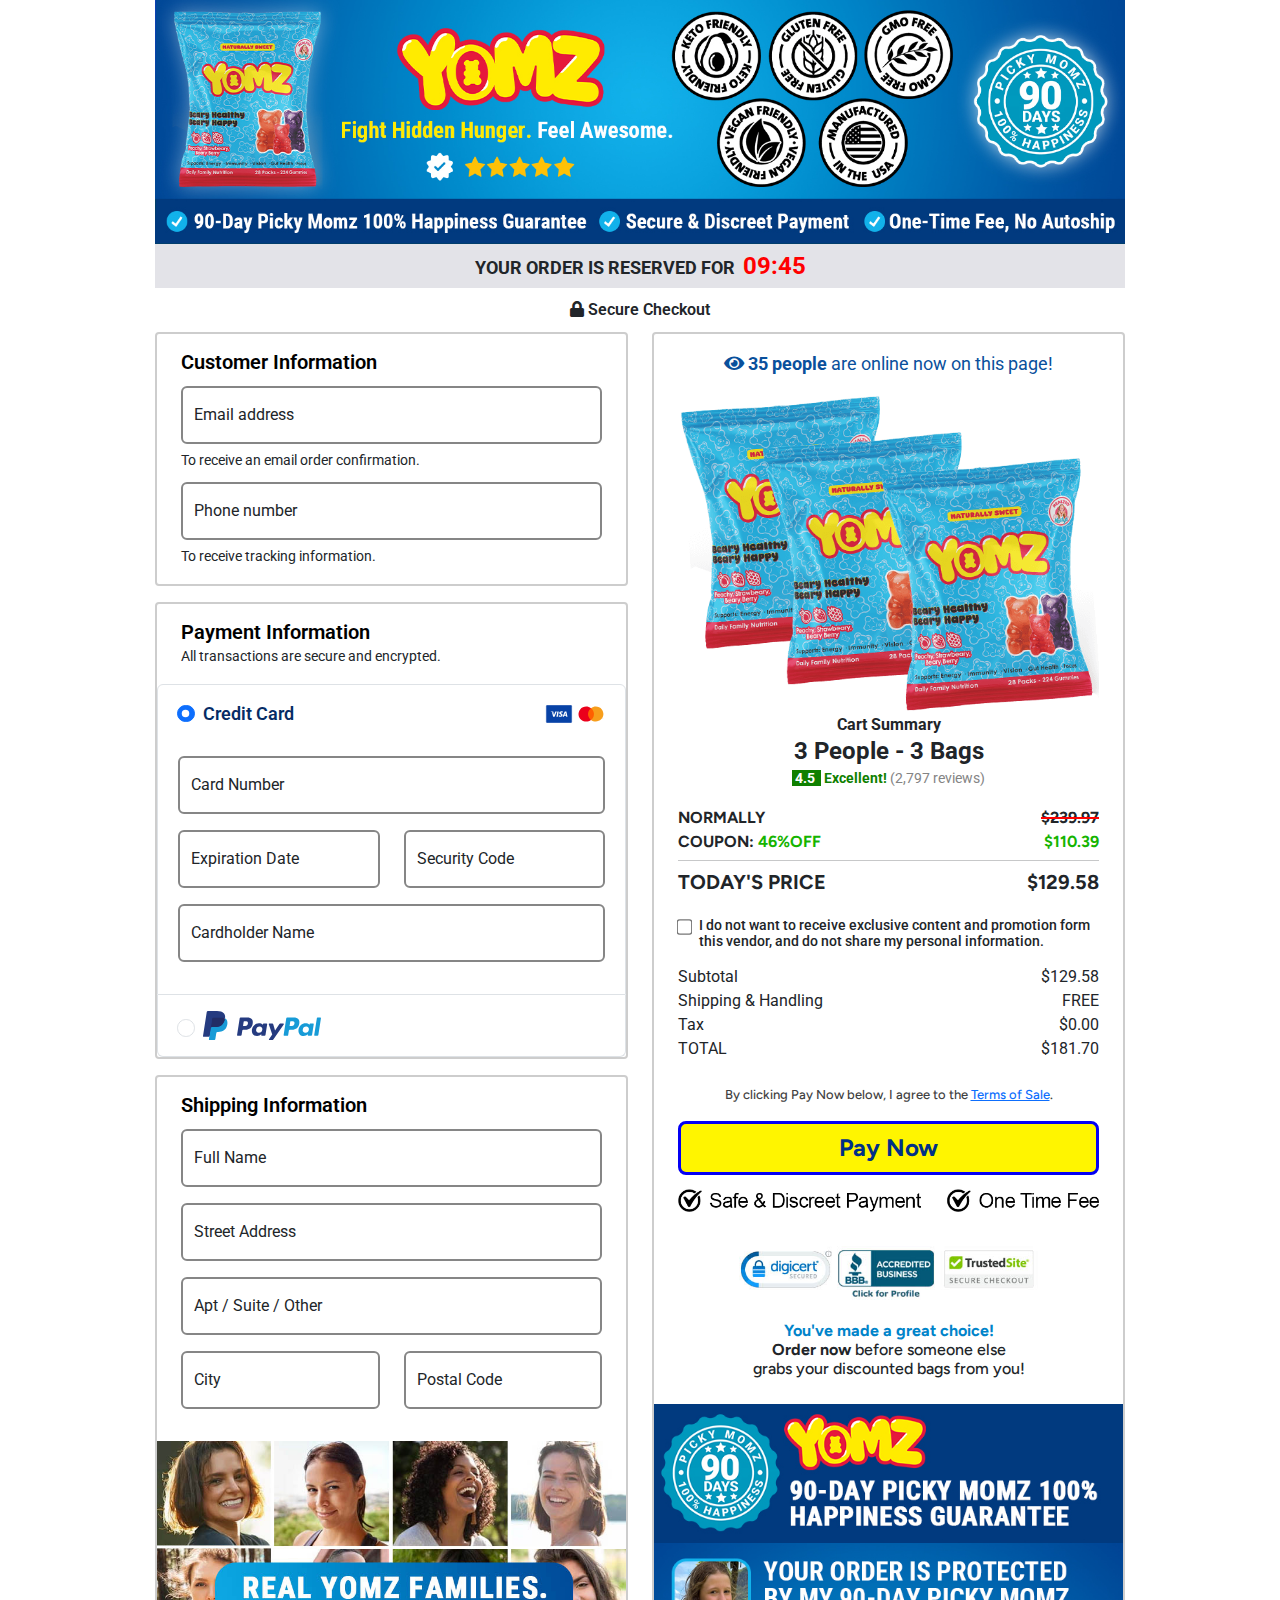
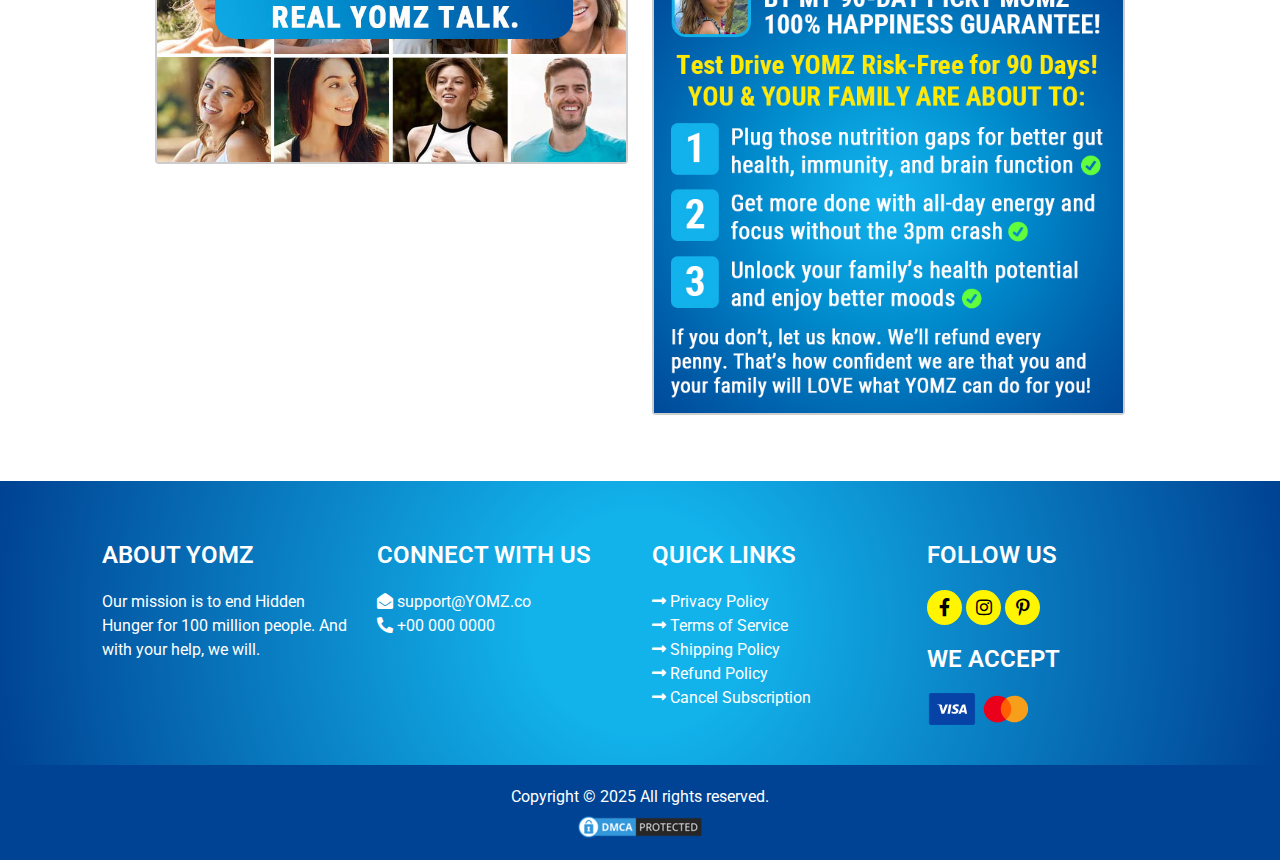
<file: checkout.html>
<!DOCTYPE html>
<html lang="en">

<head>
    <title>Checkout - YOMZ</title>
    <meta charset="utf-8">
    <meta name="viewport" content="width=device-width, initial-scale=1">
    <link rel="shortcut icon" href="images/light.png" type="image/ico">
    <link href="https://cdn.jsdelivr.net/npm/bootstrap@5.3.3/dist/css/bootstrap.min.css" rel="stylesheet">
    <link rel="stylesheet" href="https://cdnjs.cloudflare.com/ajax/libs/font-awesome/6.5.0/css/all.min.css">
    <link rel="stylesheet" href="https://pro.fontawesome.com/releases/v5.11.2/css/all.css" />
    <link rel="preconnect" href="https://fonts.googleapis.com">
    <link href="https://fonts.googleapis.com/css2?family=Roboto:ital,wght@0,100..900;1,100..900&display=swap"
        rel="stylesheet">
    <link href="https://fonts.googleapis.com/css2?family=Figtree:ital,wght@0,300..900;1,300..900&display=swap"
        rel="stylesheet">
    <link rel="preconnect" href="https://fonts.gstatic.com" crossorigin>
    <link rel="stylesheet" type="text/css" href="style/checkout.css">
    <script src="https://cdn.jsdelivr.net/npm/bootstrap@5.3.3/dist/js/bootstrap.bundle.min.js"></script>
</head>

<body>
    <div class="checkout">
        <div class="container">
            <!-- Banner -->
            <div class="row">
                <div class="banner">
                    <img src="images/chekout-banner.jpg" alt="" class="img-fluid d-none d-sm-none d-lg-block">
                    <img src="images/chekout-banner-mobile.jpg" alt="" class="img-fluid d-sm-block d-lg-none">
                </div>
            </div>
            <!-- Banner -->
            <div class="row">
                <div class="col-12 mobile-pd">
                    <div id="timer-box" class="border-box-area">
                        <p id="timer-text"> YOUR ORDER IS RESERVED FOR </p>
                        <div id="clock-timer">
                            <p id="timer-display">09:45</p>
                        </div>
                    </div>
                </div>
            </div>
            <div class="row">
                <div class="lock-area">
                    <p>
                        <i class="fas fa-lock"></i>
                        Secure Checkout
                    </p>
                </div>
            </div>

            <!-- checkOut form -->
            <form id="checkout-form">
                <div class="row maange-role-padding">
                    <div class="col-md-6 pxy topbox">
                        <div class="box-area-1 d-sm-block d-lg-none">
                            <div class="d-sm-block d-lg-none">
                                <div class="people-number">
                                    <p class="text-center"><i class="fas fa-eye"></i> <strong>35 people</strong> are
                                        online
                                        now on this page!</p>
                                </div>
                                <!-- Mobile Cart Summary Start -->
                                <div class="cart-summerty">
                                    <div class="upper-cart">
                                        <div class="products-image">
                                            <img src="./images/bags/desktop-bag-3.png" class="img-fluid">
                                        </div>
                                        <div class="summery-data text-center">
                                            <p class="mb-0"><strong>Cart Summary</strong></p>
                                            <h4 class="mb-0"><strong> 3 People - 3 Bags</strong></h4>
                                            <p style="text-align:center">
                                                <span
                                                    style="background-color:rgba( 15 , 128 , 0 , 1 );color:rgba( 255 , 255 , 255 , 1 );font-family:'roboto' , sans-serif;font-size:14px">
                                                    <strong>&nbsp;4.5&nbsp;</strong>
                                                </span>
                                                <span
                                                    style="background-color:rgba( 255 , 255 , 255 , 0.01 );font-family:'roboto' , sans-serif;font-size:14px"><strong></strong></span>
                                                <span
                                                    style="background-color:rgba( 255 , 255 , 255 , 0.01 );color:rgba( 15 , 128 , 0 , 1 );font-family:'roboto' , sans-serif;font-size:14px">
                                                    <strong>&nbsp;Excellent!</strong>
                                                </span>
                                                <span style="font-family:'roboto' , sans-serif;font-size:14px"></span>
                                                <span
                                                    style="color:rgba( 132 , 132 , 132 , 1 );font-family:'roboto' , sans-serif;font-size:14px">
                                                    (2,797 reviews)
                                                </span>
                                            </p>
                                        </div>
                                    </div>
                                    <!-- Mobile - Product Prices -->
                                    <div class="summery-price-data">
                                        <div class="product-prices">
                                            <div class="com-font normal">
                                                <p class="mb-0 d-flex justify-content-between">
                                                    <span>Normally</span>
                                                    <span><del class="strike-red">$239.97</del></span>
                                                </p>
                                            </div>
                                            <div class="com-font coupon">
                                                <p class="mb-0 d-flex justify-content-between">
                                                    <span>Coupon: <span class="off-color"><u>46%OFF</u></span></span>
                                                    <span class="off-color">$110.39</span>
                                                </p>
                                            </div>
                                            <hr>
                                            <div class="total-price">
                                                <p class="mb-0 d-flex justify-content-between">
                                                    <span>Today's Price</span>
                                                    <span>$129.58</span>
                                                </p>
                                            </div>
                                            <div class="cart-checkbox manage-checkbox">
                                                <input id="cart-checkbox-mobile" class="cursor" type="checkbox">
                                                <label for="cart-checkbox-mobile">
                                                    I do not want to receive exclusive content and promotion form this
                                                    vendor, and do not share my personal information.
                                                </label>
                                            </div>
                                            <!-- Mobile - Cart Prices -->
                                            <div class="subtotal mt-3">
                                                <p class="mb-0 d-flex justify-content-between">
                                                    <span>Subtotal</span>
                                                    <span>$129.58</span>
                                                </p>
                                                <p class="mb-0 d-flex justify-content-between">
                                                    <span>Shipping & Handling</span>
                                                    <span>FREE</span>
                                                </p>
                                                <p class="mb-0 d-flex justify-content-between">
                                                    <span>Tax</span>
                                                    <span>$0.00</span>
                                                </p>
                                                <p class="mb-0 d-flex justify-content-between">
                                                    <span>TOTAL</span>
                                                    <span>$181.70</span>
                                                </p>
                                            </div>
                                        </div>
                                    </div>
                                </div>
                                <!-- Mobile Cart Summary End -->
                            </div>
                        </div>
                        <div class="box-area">
                            <h3>Customer Information</h3>

                            <!-- Email Address -->
                            <div class="form-floating mb-1">
                                <input type="email" class="form-control input-feilds" id="email-address"
                                    placeholder="Email address" maxlength="50" autocomplete="email">
                                <label for="email-address">Email address</label>
                                <span class="error-message" id="email-address-error"></span>
                            </div>
                            <small>To receive an email order confirmation.</small>

                            <!-- Phone Number -->
                            <div class="form-floating mb-1">
                                <input type="tel" class="form-control input-feilds" id="phone-number"
                                    data-filter="phone" placeholder="Phone number" maxlength="20" autocomplete="tel"
                                    inputmode="tel">
                                <label for="phone-number">Phone number</label>
                                <span class="error-message" id="phone-number-error"></span>
                            </div>
                            <small>To receive tracking information.</small>
                        </div>
                        <div class="box-area box-areaaccordion">
                            <div class="heading">
                                <h3>Payment Information</h3>
                                <small>All transactions are secure and encrypted.</small>
                            </div>
                            <!-- Payment Options -->
                            <div class="accordion" id="accordionExample">
                                <!-- Credit Card -->
                                <div class="accordion-item">
                                    <h2 class="accordion-header">
                                        <button id="credit-card-select" class="accordion-button collapsed padding0"
                                            type="button" data-bs-toggle="collapse" data-bs-target="#collapseTwo"
                                            aria-expanded="false" aria-controls="collapseTwo">
                                            <div class="form-check margin0 padding0">
                                                <label class="form-check-label btn-padding cursor"
                                                    for="creditCard-radio">
                                                    <input class="form-check-input" type="radio" name="flexRadioDefault"
                                                        id="creditCard-radio" checked>
                                                    <div class="d-flex justify-content-between gap-manation cursor">
                                                        <span class="lebel-text">Credit Card</span>
                                                        <span class="text-end">
                                                            <img src="images/visa.svg">
                                                            <img src="images/cc-mastercard.svg">
                                                        </span>
                                                    </div>
                                                </label>
                                            </div>
                                        </button>
                                    </h2>
                                    <!-- Card Details -->
                                    <div id="collapseTwo" class="accordion-collapse collapse show"
                                        data-bs-parent="#accordionExample">
                                        <div class="accordion-body">
                                            <div class="payment-form controlform">
                                                <div class="row">
                                                    <div class="col-12">
                                                        <div class="form-floating mb-3">
                                                            <!-- Card Number -->
                                                            <input type="text" class="form-control input-feilds"
                                                                id="card-number" data-filter="card-number"
                                                                placeholder="Card Number" inputmode="numeric"
                                                                maxlength="19" autocomplete="cc-number">
                                                            <label for="card-number">Card Number</label>
                                                            <span class="error-message" id="card-number-error"></span>
                                                        </div>
                                                    </div>
                                                </div>
                                                <div class="row">
                                                    <div class="col-6">
                                                        <div class="form-floating mb-3">
                                                            <!-- Expiration Date -->
                                                            <input type="text" class="form-control input-feilds"
                                                                id="expiration-date" data-filter="expiry"
                                                                placeholder="MM/YY" inputmode="numeric" maxlength="5"
                                                                autocomplete="cc-exp">
                                                            <label for="expiration-date">Expiration Date</label>
                                                            <span class="error-message"
                                                                id="expiration-date-error"></span>
                                                        </div>
                                                    </div>
                                                    <div class="col-6">
                                                        <div class="form-floating mb-3">
                                                            <!-- Security Code -->
                                                            <input type="text" class="form-control input-feilds"
                                                                id="security-code" data-filter="digits"
                                                                placeholder="Security Code" inputmode="numeric"
                                                                maxlength="4" autocomplete="cc-csc"
                                                                title="Please enter a 3 or 4 digit security code">
                                                            <label for="security-code">Security Code</label>
                                                            <span class="error-message" id="security-code-error"></span>
                                                        </div>
                                                    </div>
                                                </div>
                                                <div class="row">
                                                    <div class="col-12">
                                                        <div class="form-floating mb-3">
                                                            <!-- Cardholder Name -->
                                                            <input type="text" class="form-control input-feilds"
                                                                id="cardholder-name" data-filter="name"
                                                                placeholder="Cardholder Name" autocomplete="cc-name"
                                                                maxlength="50">
                                                            <label for="cardholder-name">Cardholder Name</label>
                                                            <span class="error-message"
                                                                id="cardholder-name-error"></span>
                                                        </div>
                                                    </div>
                                                </div>
                                            </div>
                                        </div>
                                    </div>
                                </div>
                                <!-- PayPal -->
                                <div class="accordion-item">
                                    <h2 class="accordion-header">
                                        <button id="payPal-select" class="accordion-button padding0" type="button"
                                            data-bs-toggle="collapse" data-bs-target="#collapseOne" aria-expanded="true"
                                            aria-controls="collapseOne">
                                            <div class="payPal-button">
                                                <label class="form-check-label cursor btn-padding" for="payPal-radio">
                                                    <input class="form-check-input" type="radio" name="flexRadioDefault"
                                                        id="payPal-radio">
                                                    <img src="images/PayPal.svg">
                                                </label>
                                            </div>
                                        </button>
                                    </h2>
                                </div>
                            </div>
                        </div>
                        <div class="box-area box-area-p-0">
                            <div class="payment-form controlform">
                                <h3>Shipping Information</h3>
                                <div class="row">
                                    <div class="col-12">
                                        <div class="form-floating mb-3">

                                            <!-- Full Name -->
                                            <input type="text" class="form-control input-feilds" id="full-name"
                                                name="full-name" data-filter="name" placeholder="Full Name"
                                                autocomplete="name" maxlength="50">
                                            <label for="full-name">Full Name</label>
                                            <span class="error-message" id="full-name-error"></span>
                                        </div>
                                    </div>
                                    <div class="col-12">
                                        <div class="form-floating mb-3">

                                            <!-- Street Address -->
                                            <input type="text" class="form-control input-feilds" id="street-address"
                                                data-filter="address" name="street-address" placeholder="Street Address"
                                                autocomplete="address-line1" maxlength="100">
                                            <label for="street-address">Street Address</label>
                                            <span class="error-message" id="street-address-error"></span>
                                        </div>
                                    </div>
                                    <div class="col-12">
                                        <div class="form-floating mb-3">

                                            <!-- Apt / Suite / Other -->
                                            <input type="text" class="form-control" id="apt-suite-other"
                                                data-filter="apt" placeholder="Apt / Suite / Other"
                                                autocomplete="address-line2" maxlength="50">
                                            <label for="apt-suite-other">Apt / Suite / Other</label>
                                        </div>
                                    </div>
                                </div>
                                <div class="row">
                                    <div class="col-md-6">
                                        <div class="form-floating mb-3">

                                            <!-- City -->
                                            <input type="text" class="form-control input-feilds" id="city" name="city"
                                                data-filter="city" placeholder="City" autocomplete="address-level2"
                                                maxlength="50">
                                            <label for="city">City</label>
                                            <span class="error-message" id="city-error"></span>
                                        </div>
                                    </div>
                                    <div class="col-md-6">
                                        <div class="form-floating mb-3">

                                            <!-- Postal Code -->
                                            <input type="text" class="form-control input-feilds" id="postal-code"
                                                name="postal-code" data-filter="postal" placeholder="Postal Code"
                                                autocomplete="postal-code" maxlength="8">
                                            <label for="postal-code">Postal Code</label>
                                            <span class="error-message" id="postal-code-error"></span>
                                        </div>
                                    </div>
                                </div>

                                <!-- Mobile Payment Button Start -->
                                <div id="mobiel-payment-section">
                                    <hr>
                                    <p id="description-mobile" class="text-center mt-4 terms">
                                        By clicking Pay Now below, I agree to the
                                        <a href="#">Terms of Sale</a>.
                                    </p>
                                    <div class="checkout-btn">
                                        <!-- PayPal Mobile -->
                                        <button class="button paypal-button hide" tabindex="0" type="submit"
                                            id="payPal-button-mobile">
                                            <span class="paypal-btn-inner">
                                                Continue to <img src="images/PayPal-checkout.svg" alt="payPal-logo">
                                            </span>
                                        </button>
                                        <!-- Paynow Mobile -->
                                        <button class="button paypal-button show" tabindex="0" type="submit"
                                            id="payNow-button-mobile">
                                            <span class="paypal-btn-inner">
                                                Pay Now
                                            </span>
                                        </button>
                                    </div>
                                    <img src="images/check-pay.png" class="img-fluid mt-2 mb-2">
                                    <div class="searcue">
                                        <img src="images/searcure-icon.jpg" alt="" class="img-fluid">
                                    </div>
                                    <p class="bottom-pra">
                                        <strong style="color: #0084ca;">You've made a great choice!</strong> <br>
                                        <strong>Order now</strong> before someone else <br>
                                        grabs your discounted bags from you!
                                    </p>
                                </div>
                                <!-- Mobile Payment Button End -->

                            </div>
                            <img src="images/reviews.jpg" alt="reviews-img"
                                class="img-fluid d-none d-sm-none d-lg-block">
                        </div>
                    </div>
                    <div class="col-md-6 pxy bottom-box">
                        <div class="box-area-top">
                            <div class="d-none d-sm-none d-lg-block">
                                <div class="box-area-1">
                                    <div class="people-number">
                                        <p class="text-center">
                                            <i class="fas fa-eye"></i>
                                            <strong>35 people</strong>
                                            are online now on this page!
                                        </p>
                                    </div>
                                    <!-- Desktop - Cart Summary -->
                                    <div class="cart-summerty">
                                        <div class="upper-cart">
                                            <div class="products-image">
                                                <img src="./images/bags/desktop-bag-3.png" class="img-fluid">
                                            </div>
                                            <div class="summery-data text-center">
                                                <p class="mb-0"><strong>Cart Summary</strong></p>
                                                <h4 class="mb-0"><strong>3 People - 3 Bags</strong></h4>
                                                <p style="text-align:center">
                                                    <span
                                                        style="background-color:rgba( 15 , 128 , 0 , 1 );color:rgba( 255 , 255 , 255 , 1 );font-family:'roboto' , sans-serif;font-size:14px">
                                                        <strong>&nbsp;4.5&nbsp;</strong>
                                                    </span>
                                                    <span
                                                        style="background-color:rgba( 255 , 255 , 255 , 0.01 );font-family:'roboto' , sans-serif;font-size:14px">
                                                        <strong> </strong>
                                                    </span>
                                                    <span
                                                        style="background-color:rgba( 255 , 255 , 255 , 0.01 );color:rgba( 15 , 128 , 0 , 1 );font-family:'roboto' , sans-serif;font-size:14px">
                                                        <strong>&nbsp;Excellent!</strong>
                                                    </span>
                                                    <span
                                                        style="font-family:'roboto' , sans-serif;font-size:14px"></span>
                                                    <span
                                                        style="color:rgba( 132 , 132 , 132 , 1 );font-family:'roboto' , sans-serif;font-size:14px">
                                                        (2,797 reviews)
                                                    </span>
                                                </p>
                                            </div>
                                        </div>
                                        <!-- Desktop - Product Prices -->
                                        <div class="summery-price-data">
                                            <div class="product-prices">
                                                <div class="com-font normal">
                                                    <p class="mb-0 d-flex justify-content-between">
                                                        <span>Normally</span>
                                                        <span><del class="strike-red">$239.97</del></span>
                                                    </p>
                                                </div>
                                                <div class="com-font coupon">
                                                    <p class="mb-0 d-flex justify-content-between">
                                                        <span>Coupon: <span
                                                                class="off-color">46%OFF<u></u></span></span>
                                                        <span class="off-color">$110.39</span>
                                                    </p>
                                                </div>
                                                <hr>
                                                <div class="total-price">
                                                    <p class="mb-0 d-flex justify-content-between">
                                                        <span>Today's Price</span>
                                                        <span>$129.58</span>
                                                    </p>
                                                </div>
                                                <div class="cart-checkbox manage-checkbox">
                                                    <input id="cart-checkbox" name="cart-checkbox" class="cursor"
                                                        type="checkbox">
                                                    <label for="cart-checkbox">
                                                        I do not want to receive exclusive content and promotion form
                                                        this
                                                        vendor, and do not share my personal information.
                                                    </label>
                                                </div>
                                                <!-- Desktop - Cart Prices -->
                                                <div class="subtotal mt-3">
                                                    <p class="mb-0 d-flex justify-content-between">
                                                        <span>Subtotal</span>
                                                        <span>$129.58</span>
                                                    </p>
                                                    <p class="mb-0 d-flex justify-content-between">
                                                        <span>Shipping & Handling</span>
                                                        <span>FREE</span>
                                                    </p>
                                                    <p class="mb-0 d-flex justify-content-between">
                                                        <span>Tax</span>
                                                        <span>$0.00</span>
                                                    </p>
                                                    <p class="mb-0 d-flex justify-content-between">
                                                        <span>TOTAL</span>
                                                        <span>$181.70</span>
                                                    </p>
                                                </div>
                                            </div>
                                            <p id="description" class="text-center mt-4 terms">
                                                By clicking Pay Now below, I agree to the
                                                <a href="#">Terms of Sale</a>.
                                            </p>
                                            <!-- Payment Button -->
                                            <div class="checkout-btn">
                                                <button class="button paypal-button hide" tabindex="0" type="submit"
                                                    id="payPal-button">
                                                    <span class="paypal-btn-inner">
                                                        Continue to <img src="images/PayPal-checkout.svg" alt="">
                                                    </span>
                                                </button>
                                                <button class="button paypal-button show" tabindex="0" type="submit"
                                                    id="payNow-button">
                                                    <span class="paypal-btn-inner">
                                                        Pay Now
                                                    </span>
                                                </button>
                                            </div>
                                            <img src="images/check-pay.png" class="img-fluid mt-2 mb-2">
                                            <div class="searcue">
                                                <img src="images/searcure-icon.jpg" alt="" class="img-fluid">
                                            </div>
                                            <p class="bottom-pra">
                                                <strong style="color: #0084ca;">You've made a great choice!</strong>
                                                <br>
                                                <strong>Order now</strong> before someone else <br>
                                                grabs your discounted bags from you!
                                            </p>
                                        </div>
                                        <!-- Desktop - Cart Summary -->
                                    </div>
                                </div>
                            </div>
                            <div class="">
                                <img src="images/manage-deatils.jpg" class="img-fluid">
                                <img src="images/reviews.jpg" class="img-fluid d-sm-block d-lg-none mt-2">
                            </div>
                        </div>
                    </div>
                </div>
            </form>
            <!-- checkOut form -->
        </div>
    </div>
    <footer class="footer">
        <div class="container">
            <div class="row">
                <div class="col-md-3">
                    <div class="about comman-heading">
                        <h3>About YOMZ</h3>
                        <p>Our mission is to end Hidden Hunger for 100 million people. And with your help, we will.</p>
                    </div>
                </div>

                <div class="col-md-3 col-6">
                    <div class="about comman-heading list-manage">
                        <h3>Connect With Us</h3>
                        <ul>
                            <li> <i class="fas fa-envelope-open"></i> <a
                                    href="mailto:support@YOMZ.co">support@YOMZ.co</a></li>
                            <li><i class="fas fa-phone-alt"></i> <a href="#">+00 000 0000</a></li>
                        </ul>
                    </div>
                </div>

                <div class="col-md-3 col-6">
                    <div class="about comman-heading list-manage">
                        <h3>Quick Links</h3>
                        <ul>
                            <li><i class="fas fa-long-arrow-alt-right"></i> <a href="privacy-policy.html">Privacy Policy</a></li>
                            <li><i class="fas fa-long-arrow-alt-right"></i> <a href="termsofservice.html">Terms of Service</a></li>
                            <li><i class="fas fa-long-arrow-alt-right"></i> <a href="shippingpolicy.html">Shipping Policy</a></li>
                            <li><i class="fas fa-long-arrow-alt-right"></i> <a href="refundpolicy.html">Refund Policy</a></li>
                            <li><i class="fas fa-long-arrow-alt-right"></i> <a href="cancel-subscription.html">Cancel Subscription</a></li>

                        </ul>
                    </div>
                </div>

                <div class="col-md-3">
                    <div class="row">
                        <div class="col-md-12 col-6">
                            <div class="about comman-heading social-item">
                                <h3>Follow Us</h3>
                                <ul>
                                    <li><a href="#"><i class="fab fa-facebook-f"></i></a></li>
                                    <li><a href="#"><i class="fab fa-instagram"></i></a></li>
                                    <li><a href="#"><i class="fab fa-pinterest-p"></i></a></li>
                                </ul>
                            </div>
                        </div>
                        <div class="col-md-12 col-6">
                            <div class="about comman-heading mt-3">
                                <h3>We Accept</h3>
                                <img src="images/visa.svg" class="img-fluid">
                                <img src="images/cc-mastercard.svg" class="img-fluid">
                            </div>
                        </div>
                    </div>
                </div>
            </div>

        </div>

    </footer>

    <div class="subfooter">
        <div class="container text-center">
            <p>Copyright © 2025 All rights reserved.</p>
            <a
                href="https://www.dmca.com/Protection/Status.aspx?ID=a98f4c31-931e-439a-9367-dd6bdd6f22e9&refurl=https://freshcleanstore.com/checkout2/"><img
                    src="images/dmca-badge.png" class="img-fluid"></a>
        </div>
    </div>

    <!-- Pop-Up model - Start -->
    <div class="modal fade closing-shownmodal" id="myModal" data-bs-backdrop="static" data-bs-keyboard="false"
        tabindex="-1" aria-labelledby="exampleModalLabel" aria-hidden="true">
        <div class="modal-dialog">
            <div class="modal-content">
                <div class="modal-header">
                    <button type="button" class="btn-close" data-bs-dismiss="modal" aria-label="Close"></button>
                </div>
                <div class="modal-body">
                    <div class="closing">
                        <h4> <strong><u>WARNING:</u></strong> Closing this page will cancel your <strong>New Customer
                                Discount Coupon.</strong></h4>
                        <p>Your reserved bags of YOMZ will then be given to
                            someone else. <strong><u>This action is final.</u></strong>
                        </p>
                        <p class="clickbutton">Tap the button below to complete your order.</p>
                        <button class="button paypal-button show" tabindex="0" type="submit" id="payNow-button">
                            <span class="paypal-btn-inner">
                                <strong>Yes! I Accept the Discount! Give Me My YOMZ!</strong>
                            </span>
                        </button>
                    </div>
                </div>
            </div>
        </div>
    </div>
    <!-- Pop-Up model - End -->

    <!-- import function scrips -->
    <script src="./js/checkout.js"></script>
    <script src="./js/checkoutUtils.js"></script>
</body>

</html>
</file>
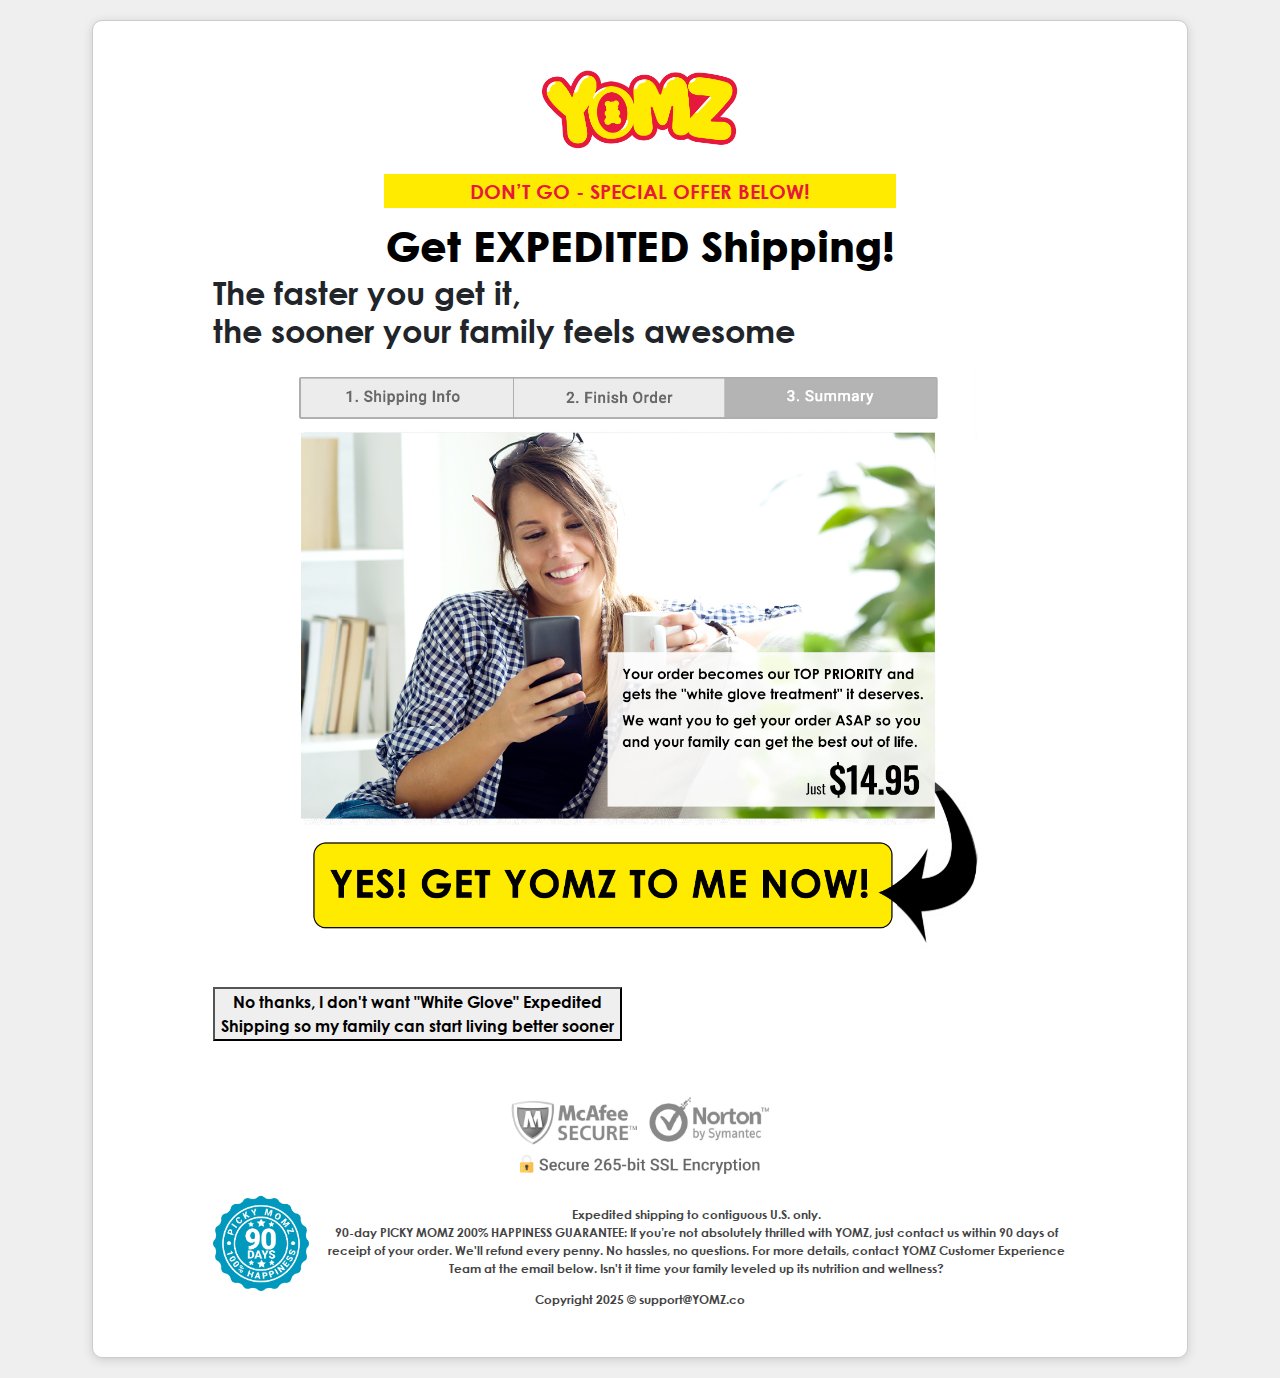
<file: offer1.html>
<!DOCTYPE html>
<html lang="en">

<head>
    <title> Offer-1 | YOMZ</title>
    <meta charset="utf-8">
    <meta name="viewport" content="width=device-width, initial-scale=1">
    <meta name="title" content="Offer Page - 1">
    <meta name="description" content="SPECIAL OFFER BELOW - Upsell Page Offer - 1">
    <link rel="shortcut icon" href="images/light.png" type="image/ico">
    <link rel="icon" type="image/png" href="">
    <link href="offer1/css/bootstrap.css" rel="stylesheet">
    <link href="offer1/css/custom-stylesheet.css" rel="stylesheet">
</head>

<body>
    <main>
        <div class="thankyou-page">
            <div class="container">
                <div class="thank-data">

                    <div class="top-data top-data2" id="repon-heading">
                        <div class="logo text-center mb-4">
                            <img src="offer1/images/logo.png" width="200" height="auto" alt="logo-img" />
                        </div>

                        <h2 class="headinfbg ">DON’T GO - SPECIAL OFFER BELOW!</h2>
                        <h1 class="realtop-headinf repon-heading">Get EXPEDITED Shipping!<span
                                class="dsblockline"></span>
                        </h1>
                        <h2 class="heading-3">
                            The faster you get it,<br>the sooner your family feels awesome
                        </h2>
                    </div>

                    <div class="offer-images website-image d-none d-sm-none d-lg-block">
                        <img src="offer1/images/Oeff.jpg" class="img-fluid cursor-pointer" height="auto"
                            alt="Oeff-img" />
                    </div>

                    <div class="d-sm-block d-lg-none mb-3">
                        <img src="offer1/images/offer-2.jpg" class="img-fluid cursor-pointer" height="auto"
                            alt="Oeff-img" />
                    </div>

                    <!-- Replaced <a> with <button> for modal trigger -->
                    <div class="timer-popUp-box">
                        <button id="timer-popUp" type="button" class="tagroow timer-popUp" data-bs-toggle="modal"
                            data-bs-target="#exampleModal">
                            No thanks, I don't want "White Glove" Expedited <span class="ds-block">
                                Shipping so my family can start living better sooner</span>
                        </button>
                    </div>

                    <footer>
                        <div class="ssl">
                            <img src="offer1/images/ssl.jpg" alt="ssl-img" />
                        </div>

                        <div class="col d-flex align-items-center manage-footersec">
                            <div class="icon-square flex-shrink-0 me-3">
                                <img src="offer1/images/offer.png" width="96" height="auto" alt="offer-img" />
                            </div>
                            <div>
                                <p>Expedited shipping to contiguous U.S. only.<br>
                                    90-day PICKY MOMZ 200% HAPPINESS GUARANTEE: If you’re not absolutely thrilled with
                                    YOMZ, just contact us within 90 days of receipt of your order. We'll refund every
                                    penny. No hassles, no questions. For more details, contact YOMZ Customer Experience
                                    Team at the email below. Isn't it time your family leveled up its nutrition and
                                    wellness?
                                </p>

                            </div>
                        </div>

                        <p class="copyright">Copyright 2025 © support@YOMZ.co</p>
                    </footer>
                </div>
            </div>
        </div>

        <!-- Modal -->
        <div class="modal fade offerpop" data-bs-backdrop='static' id="exampleModal" tabindex="-1"
            aria-labelledby="exampleModalLabel" aria-hidden="true">
            <div class="modal-dialog modal-lg modal-dialog-centered">
                <div class="modal-content">

                    <div class="modal-body downsell1 final-style-downcell">

                        <h3 class="yellow-text">WAIT!</h3>
                        <h4 class="mideel-text">
                            For the NEXT 3 MINUTES <u>ONLY</u>,
                            <span class="linebrack">GET <span class="color-red">33% OFF</span></span>
                            <span class="linebrack">EXPEDITED SHIPPING!</span>
                        </h4>

                        <p class="min-text">Tap below to get exclusive
                            <span class="linebrack">Expedited Shipping</span>
                            for only <span class="color-red">$9.95!</span>
                        </p>

                        <div id="timer-box">
                            <p id="timer-display">03:00</p>
                        </div>

                        <a href="https://www.suretekinfosoft.com/demo106/funnel1/lp1/offer/thankyou.html"
                            onclick="selectProduct(413)" class="managecheckoutbtn">
                            COMPLETE MY CHECKOUT!
                        </a>
                        <a href="https://suretekinfosoft.com/demo106/funnel1/lp1/offer/offer2.html" class="othanks">No
                            thanks, don’t make my order a priority</a>
                    </div>

                </div>
            </div>
        </div>
    </main>

    <!-- Scripts -->
    <script src="https://ajax.googleapis.com/ajax/libs/jquery/3.6.4/jquery.min.js"></script>
    <script src="offer1/js/bootstrap.bundle.min.js"></script>
    <script src="./offer1/js/offer1.js"></script>
</body>

</html>
</file>
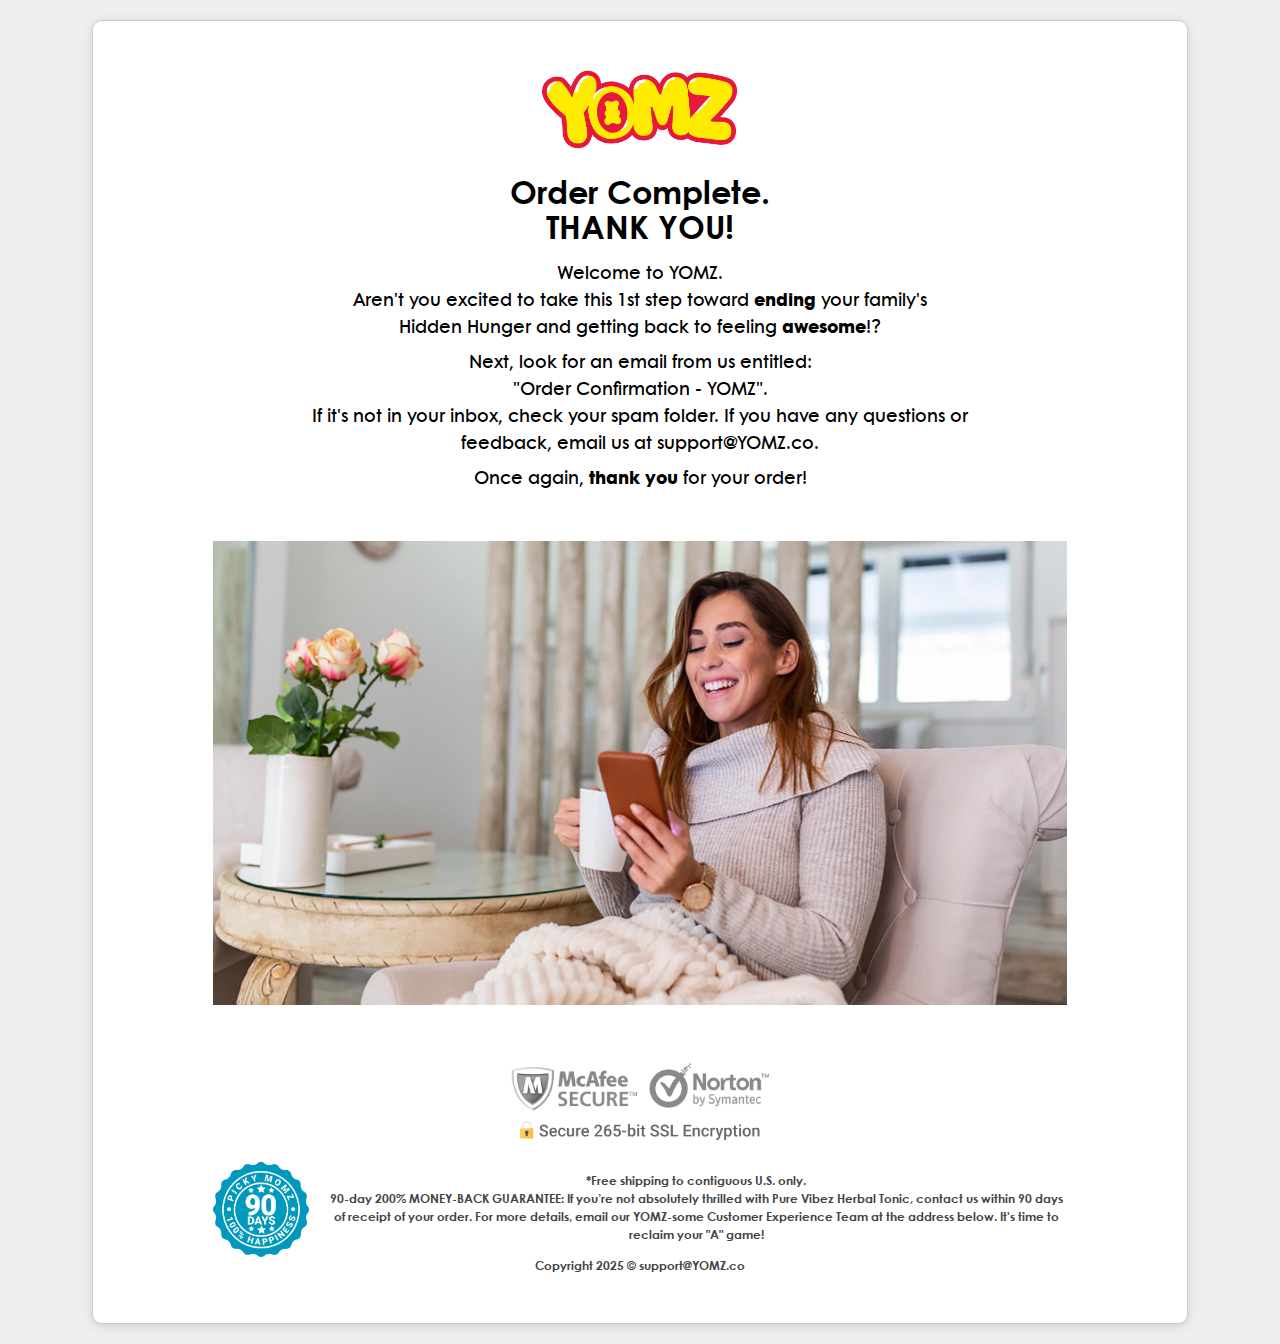
<file: thankyou.html>
<!DOCTYPE html>
<html lang="en">

<head>
  <title>YOMZ Thank You Page</title>
  <meta charset="utf-8">
  <meta name="viewport" content="width=device-width, initial-scale=1">
  <link rel="icon" type="image/png" href="">
  <link href="thankyou/css/bootstrap.css" rel="stylesheet">
  <link href="thankyou/css/custom-stylesheet.css" rel="stylesheet">

  <script src="https://code.jquery.com/jquery-3.7.1.min.js"
    integrity="sha256-/JqT3SQfawRcv/BIHPThkBvs0OEvtFFmqPF/lYI/Cxo=" crossorigin="anonymous"></script>

</head>

<body>

  <div class="thankyou-page">
    <div class="container">
      <div class="thank-data">
        <div class="top-data">
          <div class="logo text-center mb-4"><img src="thankyou/images/logo.png" width="200" height="auto" alt=""></div>
          <h1 class="text-skyblue fw-500">
            <span class="ds-block">Order Complete.</span>
            <span class="text-uppercase">Thank you!</span>
          </h1>
          <p>Welcome to YOMZ.</p>
          <p>Aren't you excited to take this 1st step
            <span class="block">toward <span class="exblod">ending</span> your family's</span>
          </p>
          <p>Hidden Hunger and getting back to
            <span class="block">feeling <span class="exblod">awesome</span>!?</span>
          </p>
          <p class="mt-2">Next, look for an email from us entitled:</p>
          <p class="exblod">"Order Confirmation - YOMZ".</p>
          <p>If it's not in your inbox, check your
            <span class="block"> spam folder. If you have any questions or</span>
          </p>
          <p>feedback, email us at support@YOMZ.co.</p>
          <p class="mt-2">Once again, <span class="exblod">thank you</span> for your order!</p>
        </div>

        <div class="share-icon">
          <img src="thankyou/images/thankyou.jpg" alt="coupleenjoying" class="img-fluid">
        </div>

        <div class="response-message-div" style="display: none;">
          <p class="response-message text-center text-success"></p>
        </div>

        <footer>

          <div class="ssl">
            <img src="thankyou/images/ssl.jpg" width="162" height="auto" alt="ssl img">
          </div>

          <div class="col d-flex align-items-center manage-footersec">
            <div class="icon-square flex-shrink-0 me-3">
              <img src="thankyou/images/offer.png" width="96" height="auto" alt="">
            </div>
            <div>

              <p>*Free shipping to contiguous U.S. only. <br>
                90-day 200% MONEY-BACK GUARANTEE: If you’re not absolutely thrilled with Pure Vibez Herbal Tonic,
                contact us within 90 days of receipt of your order. For more details, email our YOMZ-some Customer
                Experience Team at the address below. It's time to reclaim your "A" game!</p>

            </div>
          </div>

          <p class="copyright">Copyright 2025 © support@YOMZ.co</p>

        </footer>
      </div>
    </div>
  </div>
  </div>

  <!-- SET COOKIE SCRIPT START -->

</body>

</html>
</file>
<file: style/checkout.css>
@import url('https://fonts.googleapis.com/css2?family=Roboto:ital,wght@0,100..900;1,100..900&display=swap');
@import url('https://fonts.googleapis.com/css2?family=Figtree:ital,wght@0,300..900;1,300..900&display=swap');

body {
	font-family: "Roboto", sans-serif;
}

.ratings {
	background-color: rgba(15, 128, 0, 1);
	color: rgba(255, 255, 255, 1);
	font-family: 'roboto', sans-serif;
	font-size: 14px;
}

.terms {
	font-size: 13px;
	color: #414141;
	text-transform: none;
	font-weight: 500;
}

.bottom-pra {
	margin: 10px 0;
	font-weight: 500;
	text-align: center;
	text-transform: none;
	line-height: normal;
}

.subtotal {
	font-weight: 400;
	text-transform: capitalize;
	font-family: "Roboto", sans-serif;
}

#payNow-button {
	background-color: #FFF500 !important;
	border: 3px solid #0400F4;
}

#payNow-button-mobile {
	background-color: #FFF500 !important;
	border: 3px solid #0400F4;
}

.cart-checkbox {
	display: flex;
	gap: 8px;
	align-items: flex-start;
	line-height: normal;
	margin-top: 20px;

	label,
	p {
		font-family: "Roboto", sans-serif;
		font-size: 14px !important;
		font-weight: 500;
		margin: 0px !important;
		text-transform: none;
		cursor: pointer;
	}
}

.cart-checkbox input[type="checkbox"] {
	margin-top: 0px;
	width: 20px;
	height: 20px;
	transform: scale(1.2);
	margin-right: 0px;
}

#phone-number {
	margin-top: 10px;
}

#timer-box {
	display: flex;
	justify-content: center;
	align-items: center;
	gap: 8px;

	#timer-text {
		margin: 0px;
		text-align: center;
		font-weight: 700;
		font-size: 18px;
	}

	#clock-timer {
		font-weight: 700;
		color: red;

		p {
			margin: 0px;
			font-size: 24px;
			padding-bottom: 4px;
		}
	}
}

#mobiel-payment-section {
	display: none;
}

.hide {
	display: none;
}

.show {
	display: inline;
}

#creditCard-radio {
	margin: 4px 8px 0px 11px;
}

.payPal-button {
	display: flex;
	width: 100%;

	input {
		margin: 8px 4px 0px 11px;
	}
}

.btn-padding {
	padding: 16px 20px 16px 8px !important;
}

.margin0 {
	margin: 0px !important;
}

.padding0 {
	padding: 0px !important;
}

.cursor {
	cursor: pointer !important;
}

.container {
	max-width: 994px;
}

.box-area {
	padding: 1rem 1.5rem;
	margin-bottom: 16px;
	border-bottom: 2px solid #CDCDCD;
	border: 2px solid #CDCDCD;
	border-radius: 4px;
}

.box-area-top {
	margin-bottom: 16px;
	border-bottom: 2px solid #CDCDCD;
	border: 2px solid #CDCDCD;
	border-radius: 4px;
}

.box-area-1 {
	padding: 1rem 1.5rem;
}

.box-area h3 {
	font-size: 1.25rem;
	font-weight: 600;
	color: #000000;
	width: 100%;
	font-family: "Roboto", sans-serif;
	margin-bottom: 12px;
	overflow-wrap: break-word;
	word-wrap: break-word;
	word-break: break-word;
	-webkit-hyphens: auto;
	-moz-hyphens: auto;
	-ms-hyphens: auto;
	hyphens: auto;
	background-color: transparent;
}

.box-areaaccordion {
	padding: 0rem 0rem;
}

.box-area-p-0 .payment-form {
	padding: 1rem 1.5rem;
}

.box-areaaccordion .heading {
	padding: 1rem 1.5rem;
}

.box-area-p-0 {
	padding: 0px;
}

.heading h3 {
	margin-bottom: 0px;
}

.box-area .accordion .form-check-label img {
	width: 27%;
}

.accordion-button:not(.collapsed) {
	background: none;
	box-shadow: none;
}

.accordion-button::after {
	display: none;
}

.form-check {
	width: 100%;
}

.form-check-label {
	width: 100%;
}

.lebel-text {
	font-size: 18px;
	font-weight: 600;
}

.form-check-input {
	width: 1.1em;
	height: 1.1em;
}

.gap-manation {
	margin-top: 2px;
}

.mui-17zii2p {
	display: -webkit-box;
	display: -webkit-flex;
	display: -ms-flexbox;
	display: flex;
	-webkit-box-flex-wrap: nowrap;
	-webkit-flex-wrap: nowrap;
	-ms-flex-wrap: nowrap;
	flex-wrap: nowrap;
	-webkit-align-items: center;
	-webkit-box-align: center;
	-ms-flex-align: center;
	align-items: center;
	margin: 0;
	text-align: center;
	width: 100%;
	-webkit-box-pack: center;
	-ms-flex-pack: center;
	-webkit-justify-content: center;
	justify-content: center;
}

.summery-price-data {
	font-family: "Figtree", sans-serif;
	font-weight: 700;
	text-transform: uppercase;
	font-size: 16px;
}

.total-price {
	font-size: 20px;
}

.summery-price-data hr {
	margin: 0.4em 0;
}

.off-color {
	color: #15b400
}

.strike-red {
	text-decoration: line-through;
	text-decoration-color: red;
	text-decoration-thickness: 2px;
}

.checkout .form-floating .form-control {
	border: 2px solid #868686;
}

.checkout .form-floating select {
	border: 2px solid #868686;
}

.people-number p {
	font-size: 18px;
	color: #09509c;
}

.checkout-btn button.paypal-button {
	background: #ffcf66;
	color: #003087;
	border: none;
	width: 100%;
	border-radius: 8px;
	font-weight: 800;
	min-height: 3.4rem;
	font-size: 1.5rem;
	font-weight: bold;
}

span.paypal-btn-inner {
	display: flex;
	align-items: center;
	justify-content: center;
	gap: 10px;
}

.paypal-btn-inner img {
	width: 7.125rem;
	height: auto;
}

.paypal-btn-inner {
	font-size: 1.5rem;
}

.searcue {
	text-align: center;
	margin: 20px 0;
}

.searcue img {
	width: 300px;
}

.lock-area p {
	margin-bottom: 0px;
	font-weight: 600;
}

.lock-area {
	text-align: center;
	padding: 10px 0;
}

.border-box-area {
	background: rgb(227, 227, 232);
	padding: 4px 0px 0px 0px;
}

footer {
	padding: 40px 0 0;
}

p.head-info {
	font-weight: 700;
	font-size: 16px;
}

.footer{ background: #0d98b8;
    background: -moz-radial-gradient(circle, #12b2eb 41%, #004293 100%);
    background: -webkit-radial-gradient(circle, #12b2eb 41%, #004293 100%);
    background: radial-gradient(circle, #12b2eb 17%, #004293 100%);
    padding: 40px 0; margin-top: 50px;}

.inr-pra {
	font-size: 14px;
}

.footer .container {
    max-width: 1100px;
}

.footer .about p{font-size: 16px; color: #fff;}
.list-manage ul{margin: 0; padding: 0; list-style: none;}
.list-manage ul li a{color: #fff;}
.list-manage {color: #fff;}

.social-item ul{margin: 0; padding: 0; list-style: none;}
.social-item li{display: inline-block;}

.footer a{text-decoration: none;}

.social-item a {
    display: flex;
    height: 35px;
    width: 35px;
    align-items: center;
    background: #fff500;
    justify-content: center;
    border-radius: 120px;
    font-size: 18px;
    color: #000000;
    text-decoration: none;
    gap: 20px;
}

.about h3{margin-bottom: 20px; margin-top: 20px; }

.about h3 {
    color: #fff;
    text-transform: uppercase;
    font-size: 24px;
    font-weight: 600;
}

.footer-info ul {
	font-size: 14px;
	padding: 0;
	margin: 0;
	list-style: none;
}

.lastftr {
	padding: 15px 10px;
	background: #0153a0;
	text-align: center;
}

.lastftr {
	margin-top: 10px;
}

.subfooter{padding: 20px 0;}
.subfooter{text-align: center;}
.subfooter p{margin-bottom: 5px;}

.lastftr p {
	color: #fff;
	margin-bottom: 0px;
	font-size: 12px;
}

.subfooter {
    text-align: center;
    background: #004394;
    color: #fff;
}

.image-gredient {
	background: #0d98b8;
	background: -moz-radial-gradient(circle, #12b2eb 41%, #004293 100%);
	background: -webkit-radial-gradient(circle, #12b2eb 41%, #004293 100%);
	background: radial-gradient(circle, #12b2eb 41%, #004293 100%);
}

.closing-shownmodal .modal-content {
	background-color: rgb(162, 0, 0);
	border: 4px solid rgb(247, 252, 6);
	padding: 40px 10px 10px;
	text-align: center;
}

.closing-shownmodal .modal-header {
	padding: 0px;
	border: none;
}

.closing h4 {
	font-size: 24px;
	color: #fff;
	text-align: center;
	margin-bottom: 20px;
	margin-top: 20px;
	font-weight: 400;
}

.closing p {
	font-size: 18px;
	text-align: center;
	color: #fff;
}

.clickbutton {
	background-color: rgba(0, 137, 153, 1);
	display: inline-block;
	padding-left: 5px;
	padding-right: 5px;
}

.closing span.paypal-btn-inner {
	display: block;
	align-items: center;
	justify-content: center;
	gap: 10px;
	font-size: 18px;
	width: 100%;
	padding: 11px 11px;
	font-weight: 600;
}

.closing button.paypal-button {
	margin-top: 20px;
	border-radius: 10px;
}

.closing-shownmodal .btn-close {
	filter: invert(1) !important;
	opacity: 1;
	margin-top: -20px;
	margin-right: 10px;
}

/******************************************* all section media *********************************/
@media screen and (max-width: 767px) {

        .footer{
        margin-top: -19px;
        padding: 20px 0;
    }

    .footer .about p {
    font-size: 12px;
    color: #fff;
    line-height: normal;
}

.list-manage ul li a
 {
    color: #fff;
    font-size: 12px;
}

.list-manage ul{line-height: normal;}

.social-item a{font-size: 16px!important; width: 30px; height: 30px;}

    .about h3 {
    margin-bottom: 8px;
    margin-top: 10px;
    font-size: 14px;
}

	.payPal-button {
		input {
			margin: 5px 4px 0px 11px;
		}
	}

	#timer-text {
		font-size: 16px !important;
	}

	#clock-timer {
		p {
			font-size: 20px !important;
		}
	}

	#mobiel-payment-section {
		display: inline;
	}

	.banner {
		padding-left: 0px;
		padding-right: 0px;
	}

	.mobile-pd {
		padding-left: 0px;
		padding-right: 0px;
	}

	.maange-role-padding .pxy {
		padding-left: 0px;
		padding-right: 0px;
	}

	.topbox {
		border-top: 2px solid #CDCDCD;
		border-left: 2px solid #CDCDCD;
		border-right: 2px solid #CDCDCD;
	}

	.box-area {
		border-bottom: 0px solid #CDCDCD;
		border: 0px solid #CDCDCD;
	}

	.searcue {
		text-align: center;
		margin: 0px 0;
	}

	.box-areaaccordion .heading {
		padding: 0.5rem 1.5rem 1rem;
	}

	.box-area {
		margin-bottom: 0px;
		padding-top: 10px;
		padding-bottom: 10px;
	}

	.accordion-body {
		padding-top: 0px;
		padding-bottom: 0px;
	}

	.box-area-p-0 .payment-form {
		padding: 0rem 1rem;
	}

	footer {
		padding: 0px 0 0;
	}

	.footer-info {
		margin-bottom: 20px;
	}

	.bottom-pra {
		margin: 20px 0 10px;
		line-height: normal;
	}

	.searcue img {
		width: 240px;
	}

	.manage-checkbox {
		margin-top: 10px;
	}

	.closing-shownmodal .modal-content {
		background-color: rgb(162, 0, 0);
		border: 4px solid rgb(247, 252, 6);
		padding: 30px 0px 10px;
		text-align: center;
	}

	.closing h4 {
		margin-top: 0px;
		line-height: normal;
	}

	.closing p {
		line-height: normal;
	}

	.clickbutton {
		display: inline;
	}

	.closing span.paypal-btn-inner {
		line-height: normal;
	}

	.closing-shownmodal .modal-body {
		padding: 10px;
	}
}

/******************************************* all section media *********************************/
</file>
<file: offer1/css/custom-stylesheet.css>
@font-face {
    font-family: 'century_gothic_paneuropeanXBd';
    src: url("../font/SuperCaramel.woff2") format("woff2"), url("../font/SuperCaramel.woff") format("woff");
    font-weight: normal;
    font-style: normal;
    font-display: swap;
}

@font-face {
    font-family: 'Century Gothic';
    src: url('../font/CenturyGothic-Bold.woff2') format('woff2'), url('../font/CenturyGothic-Bold.woff') format('woff');
    font-weight: bold;
    font-style: normal;
    font-display: swap;
}

@font-face {
    font-family: 'Century Gothic';
    src: url('../font/CenturyGothic-Bold.woff2') format('woff2'), url('../font/CenturyGothic-Bold.woff') format('woff');
    font-weight: bold;
    font-style: normal;
    font-display: swap;
}

@font-face {
    font-family: 'century_gothic_paneuropeanRg';
    src: url('../font/centurygothicpaneuropeanregular-webfont.woff2') format('woff2'), url('../font/centurygothicpaneuropeanregular-webfont.woff') format('woff'), url('../font/centurygothicpaneuropeanregular-webfont.ttf') format('truetype');
    font-weight: normal;
    font-style: normal;
}

@font-face {
    font-family: 'century_gothic_paneuropeanLt';
    src: url('../font/centurygothicpaneuropeanlight-webfont.woff2') format('woff2'), url('../font/centurygothicpaneuropeanlight-webfont.woff') format('woff'), url('../font/centurygothicpaneuropeanlight-webfont.ttf') format('truetype');
    font-weight: normal;
    font-style: normal;
}

@font-face {
    font-family: 'century_gothic_paneuropeanXBd';
    src: url('../font/centurygothicpaneuropeanextrabold-webfont.woff2') format('woff2'), url('../font/centurygothicpaneuropeanextrabold-webfont.woff') format('woff'), url('../font/centurygothicpaneuropeanextrabold-webfont.ttf') format('truetype');
    font-weight: normal;
    font-style: normal;
}

@font-face {
    font-family: 'century_gothic_paneuropean_Rg';
    src: url('../font/centurygothicpaneuropeansemibold-webfont.woff2') format('woff2'),
        url('../font/centurygothicpaneuropeansemibold-webfont.woff') format('woff'),
        url('../font/centurygothicpaneuropeansemibold-webfont.ttf') format('truetype');
    font-weight: normal;
    font-style: normal;
}

.exblod {
    font-family: 'century_gothic_paneuropeanXBd';
}

body {
    background: #efefef;
    font-family: 'Century Gothic';
}

#timer-box {
    #timer-display {
        text-align: center !important;
        font-size: 26px !important;
        color: #e6193c !important;
        font-weight: 700 !important;
    }
}

.dsblockline {
    display: block;
}

.thankyou-page .container {
    max-width: 1120px;
}

.thankyou-page {
    margin: 20px 0;
}

.thank-data {
    background: #fff;
    padding: 48px 120px;
    box-shadow: 0px 2px 10px #ccc;
    border-radius: 10px;
    border: 1px solid #ccc;
}

.top-data h1 {
    font-size: 48px;
    color: #bf9b41;
    text-align: center;
    font-weight: 700;
    margin-bottom: 30px;
    line-height: normal;
    font-family: 'century_gothic_paneuropeanXBd';
}

.top-data p {
    text-align: center;
    font-size: 18px;
    color: #000000;
    font-weight: 500;
}

.ds-block {
    display: block;
}

.top-data {
    margin-bottom: 50px;
}

.top-data2 {
    margin-bottom: 20px !important;
}

.share-icon {
    text-align: center;
    margin-bottom: 52px;
}

.share-icon h3 {
    color: #000;
    font-size: 20px;
    text-align: center;
    font-weight: 700;
}

.share-icon ul {
    padding: 0px;
    list-style: none;
    text-align: center;
}

.share-icon li {
    display: inline-block;
}

.share-icon li i {
    background: #dbb661;
    font-size: 23px;
    padding: 15px;
    border-radius: 130px;
    width: 55px;
    color: #fff;
}

.share-icon li i:hover {
    background: #bf9b41;
}

.share-icon li a {
    display: flex;
    text-decoration: none;
    box-sizing: border-box;
}

.enjoy h3 {
    color: #000;
    font-size: 28px;
    text-align: center;
    font-weight: 700;
}

.enjoy p {
    text-align: center;
    font-size: 18px;
    color: #444444;
    font-weight: 500;
}

.enjoy .form-check {
    display: block;
    min-height: 1.5rem;
    padding-left: 1.5em;
    margin-bottom: 0.125rem;
    width: 30%;
    margin: 0px auto;
}

.enjoy label {
    background: #ffffff;
    width: 100%;
    display: block;
    border: 1px solid #c6a24a;
    min-height: 60px;
    display: flex;
    border-radius: 8px;
    line-height: normal;
    flex-direction: row;
    align-items: center;
    flex-wrap: nowrap;
    font-weight: 600;
    cursor: pointer;
    text-align: center;
    /* text-transform: capitalize; */
}

.enjoy input[type="radio"],
.enjoy input[type="checkbox"] {
    display: none;
}

.enjoy input[type="radio"]:checked+label,
.enjoy input[type="checkbox"]:checked+label {
    background: #c6a24a !important;
    color: #fff;
}

.enjoy .submit {
    background: #ad8c39 !important;
    color: #fff;
    text-transform: uppercase;
    font-size: 18px;
    padding: 14px 30px;
    font-weight: 600;
    display: block;
}

.enjoy .submit:hover {
    background: #c6a24a !important;
}

footer {
    margin-top: 50px;
    text-align: center;
}

footer .ssl img {
    width: 31%;
    margin-bottom: 10px;
}

.manage-footersec p {
    margin-bottom: 0px;
    color: #444444;
}

.manage-footersec p {
    font-size: 12px;
    color: #444444;
}

.copyright {
    font-size: 12px;
    color: #444444;
    margin-bottom: 0px;
}

.headinfbg {
    background: #FFEB00;
    color: #E6193C;
    font-size: 20px;
    font-weight: 700;
    display: block;
    text-align: center;
    padding: 5px 10px;
    width: 60%;
    margin: 7px auto;
}

.realtop-headinf {
    font-size: 42px !important;
    color: #000 !important;
    margin-top: 10px;
    margin-bottom: 0px !important;
}

.offer-images img {
    width: 80%;
    margin: 0px auto;
    display: block;
}

h4.thsnlh4 {
    text-align: center;
    margin-top: 0px;
    line-height: normal;
}

a.tagroow {
    text-align: center;
    display: block;
    color: #000;
    font-size: 18px;
    font-weight: 500;
}

.website-image {
    display: block !important;
}

.mobile-image {
    display: none !important;
}

.first-data .color-1 {
    color: #FFBD03;
}

.first-data .color-2 {
    color: #D85B35;
}

.first-data h1 {
    margin-bottom: 0px;
    font-size: 36px;
}

.first-data h3 {
    font-size: 22px;
    color: #000000;
    text-align: center;
    font-weight: 700;
}

.first-data2 h3 {
    color: #000;
    font-size: 22px;
    font-weight: 700;
    text-align: center;
    margin-bottom: 30px;
}

.thankyou-page .first-data2 p {
    font-weight: 700 !important;
    font-size: 18px;
    font-style: italic;
}

.thankyou-page .first-data2 p.normal-para {
    font-weight: 400 !important;
    font-size: 18px;
    font-style: normal;
}

.ds-bloc-eadin {
    display: block;
}

.first-data {
    margin-bottom: 40px;
}

.first-data2 {
    margin-bottom: 40px;
}

.offerbtn-2 a {
    background: #2BBFDF;
    color: #fff;
    padding: 20px 25px;
    font-weight: 600;
    text-decoration: none;
    display: block;
    font-size: 24px;
}

.offerbtn-2 a:hover {
    background: #2BBFCE !important;
}

.products-image img {
    width: 60%;
    margin: 0px auto;
    display: block;
    padding-top: 20px;
}

.offerpop .modal-content {
    width: 730px;
    background: #fff;
    border: 3px dashed #E6193C;
    text-align: center;
    margin-left: 50px;
}

.offerpop .modal-body {
    padding: 40px 40px 45px;
}

.offerpop h4 {
    height: auto;
    text-align: center;
    font-size: 26px;
    color: #000000;
    font-weight: 700;
}

.offerpop p {
    font-size: 16px;
    text-align: center;
    color: #222;
    font-weight: 700;
}

.othanks {
    text-decoration: underline;
    color: #333;
}

.font-weight-bold {
    font-style: initial !important;
}

.offerpop .managecheckoutbtn {
    white-space: normal;
    font-size: 18px;
    background: #E6193C;
    color: #ffffff;
    width: 100%;
    display: block;
    text-decoration: none;
    padding: 16px;
    width: 55%;
    margin: 0px auto;
    margin-bottom: 5px;
    font-weight: 600;
    border-radius: 11px;
}

.offerpop .managecheckoutbtn:hover {
    background: #d21131;
}

.pulse {
    animation-name: pulse;
    -webkit-animation-name: pulse;
    animation-duration: 1.5s;
    -webkit-animation-duration: 1.5s;
    animation-iteration-count: infinite;
    -webkit-animation-iteration-count: infinite
}

@keyframes pulse {

    0%,
    100% {
        transform: scale(.9)
    }

    50% {
        transform: scale(1)
    }
}

@-webkit-keyframes pulse {

    0%,
    100% {
        -webkit-transform: scale(.95)
    }

    50% {
        -webkit-transform: scale(1)
    }
}

/*NewDownsell-style*/
.yellow-text {
    color: #f7f737;
    background: #FFEB00;
    color: #000000;
    font-weight: 700;
    display: inline-block;
    padding: 8px;
    font-size: 49px;
    margin-bottom: 10px !important;
}

.mideel-text {
    font-size: 32px;
}

.linebrack {
    display: block;
}

.min-text {
    font-size: 22px;
    font-weight: 600;
}

.color-red {
    color: #E6193C;
}

/*NewDownsell-style*/

@media screen and (max-width: 1024px) {

    .thank-data {
        background: #fff;
        padding: 45px 20px;
        box-shadow: 0px 2px 10px #ccc;
        border-radius: 10px;
        border: 1px solid #ccc;
    }
}

@media screen and (max-width: 1024px) {

    .offerpop .modal-content {
        width: 1150px !important;
        background: #fff;
        text-align: center;
        margin-left: 0px;
    }

    .offerpop .managecheckoutbtn {
        white-space: normal;
        font-size: 18px;
        color: white;
        width: 100%;
        display: block;
        text-decoration: none;
        padding: 16px;
        width: 85%;
        margin: 0px auto;
        margin-bottom: 5px;
        font-weight: 600;
    }
}

@media screen and (max-width: 767px) {

    .manage-footersec p {
        line-height: normal;
    }

    .products-image img {
        padding-top: 0px;
    }

    .top-data {
        margin-bottom: 10px;
    }

    .top-data2 {
        margin-bottom: 5px !important;
    }

    .offerpop .modal-body {
        padding: 31px 5px 30px;
    }

    .offerpop h4 {
        height: auto;
        text-align: center;
        font-size: 18px;
        font-weight: 700;
    }

    .offerpop p {
        font-size: 12px;
        text-align: center;
        color: #222;
        font-weight: 700;
    }

    .mideel-text {
        font-size: 25px !important;
    }

    .min-text {
        font-size: 16px !important;
    }

    .offerpop .managecheckoutbtn {
        white-space: normal;
        font-size: 20px;
        color: white;
        width: 100%;
        display: block;
        text-decoration: none;
        width: 98%;
        margin: 0px auto;
        margin-bottom: 5px;
        font-weight: 600;
        padding: 20px 10px;
        line-height: normal;
    }

    .first-data h3 {
        font-size: 18px;
        color: #000000;
        text-align: center;
        font-weight: 700;
    }

    .first-data {
        margin-bottom: 5px;
    }

    .first-data h1 {
        margin-bottom: 0px !important;
    }

    .first-data2 h3 {
        color: #000;
        font-size: 18px;
        font-weight: 700;
        text-align: center;
        margin-bottom: 10px;
    }

    .thankyou-page .first-data2 p {
        font-weight: 700 !important;
        font-size: 14px;
        font-style: italic;
    }

    .first-data h3 {
        font-size: 18px;
        color: #000000;
        text-align: center;
        font-weight: 700;
        margin-bottom: 5px;
    }

    .first-data2 {
        margin-bottom: 5px;
    }

    .offerbtn-2 a {

        color: #fff;
        padding: 12px 7px;
        font-weight: 600;
        text-decoration: none;
        display: block;
        font-size: 15px;
    }

    .website-image {
        display: none !important;
    }

    .mobile-image {
        display: block !important;
    }

    .manage-footersec img {
        width: 30%;
        margin-bottom: 10px;
    }

    .realtop-headinf {
        font-size: 20px !important;
        color: #000 !important;
        margin-top: 5px;
        margin-bottom: 0px !important;
    }

    h4.thsnlh4 {
        text-align: center;
        margin-top: 5px;
        margin-bottom: 0px;
        font-size: calc(4.5vw - 0px) !important;
        line-height: calc(0.9em + 1vw) !important;

    }

    .offer-images img {
        width: 100%;
        margin: 0px auto;
        display: block;
    }

    a.tagroow {
        text-align: center;
        display: block;
        color: #000;
        font-size: calc(3.2vw - 0px) !important;
        line-height: calc(0.9em + 1vw) !important;
        font-weight: 500;

    }

    .headinfbg {
        background: #FAFF04;
        color: #F21010;
        font-size: 24px;
        font-weight: 700;
        display: block;
        text-align: center;
        padding: 5px 10px;
        width: 100%;
        margin: 7px auto;
    }

    .thank-data {
        background: #fff;
        padding: 20px 20px;
        box-shadow: 0px 2px 10px #ccc;
        border-radius: 10px;
        border: 1px solid #ccc;
    }

    .logo.text-center.mb-4 {
        margin-bottom: 5px !important;
    }

    .thankyou-page {
        margin: 6px 0;
    }

    .logo img {
        width: 20%;
    }

    .top-data h1 {
        font-size: 28px;
        color: #bf9b41;
        text-align: center;
        margin-bottom: 5px;
        line-height: normal;
    }

    .top-data p {
        text-align: center;
        font-size: 16px;
        color: #000000;
        font-weight: 500;
        margin-bottom: 0px;
    }

    .share-icon li i {
        background: #dbb661;
        font-size: 16px;
        padding: 15px;
        border-radius: 130px;
        width: 46px;
        color: #fff;
    }

    .enjoy h3 {
        color: #000;
        font-size: 22px;
        text-align: center;
        font-weight: 700;
    }

    .enjoy p {
        text-align: center;
        font-size: 14px;
        color: #444444;
        font-weight: 500;
    }

    .enjoy .px-5 {
        padding-right: 0rem !important;
        padding-left: 0rem !important;
    }

    .enjoy .col-6 {
        padding-left: 5px;
        padding-right: 5px;
    }

    .enjoy label {
        background: #ffffff;
        width: 100%;
        display: block;
        border: 1px solid #c6a24a;
        min-height: 55px;
        display: flex;
        border-radius: 8px;
        line-height: normal;
        flex-direction: row;
        align-items: center;
        flex-wrap: nowrap;
        font-weight: 600;
        cursor: pointer;
        text-align: center;
        /* text-transform: capitalize; */
        font-size: 14px;
    }

    .enjoy .submit {
        background: #ad8c39 !important;
        color: #fff;
        text-transform: uppercase;
        font-size: 14px;
        padding: 14px 30px;
        font-weight: 600;
        display: block;
    }

    footer .d-flex {
        display: block !important;
    }

    footer .ssl img {
        width: 70%;
        margin-bottom: 10px;
    }

    .manage-footersec .me-3 {
        margin-right: 0rem !important;
    }

    .copyright {
        font-size: 12px;
        color: #444444;
        margin-bottom: 0px;
        margin-top: 10px;
    }

    footer {
        margin-top: 10px;
        text-align: center;
    }

    .share-icon {
        text-align: center;
        margin-bottom: 5px;
    }

    h3 .normal-custom-text {
        font-size: 20px !important;
        font-weight: 500 !important;
    }

    h4.text-wait {
        font-size: 26px;
    }

    #repon-heading .repon-heading {
        font-size: calc(7vw - 0px) !important;
        line-height: calc(0.9em + 1vw) !important;
    }

    .enjoy .flavore {
        padding: 0px 15px !important;
    }
}

.cursor-pointer {
    cursor: pointer;
}

.text-blue {
    color: #008 !important;
}

.text-red {
    color: #EE0A0A !important;
}

.text-skyblue {
    color: #0BA7F2 !important;
}

.enjoy .submit {
    background: #2BBFDF !important;
}

.enjoy .submit:hover {
    background: #2BBFCE !important;
}

input[name="other_flavor"]::placeholder {
    text-align: center;
}

.fw-500 {
    font-weight: 500 !important;
}

@media screen and (max-width: 544px) {
    .headinfbg {
        font-size: 22px;
    }
}

@media screen and (max-width: 544px) {
    .headinfbg {
        font-size: 20px;
    }
}

@media screen and (max-width: 504px) {
    .realtop-headinf {
        font-size: 19px !important;
    }
}

@media screen and (max-width: 482px) {
    .realtop-headinf {
        font-size: 18px !important;
    }
}

@media screen and (max-width: 472px) {
    .headinfbg {
        font-size: 18px;
    }
}

@media screen and (max-width: 461px) {
    .realtop-headinf {
        font-size: 17px !important;
    }
}

@media screen and (max-width: 440px) {
    .headinfbg {
        font-size: 16px;
    }

    .realtop-headinf {
        font-size: 16px !important;
    }
}

@media screen and (max-width: 433px) {
    .top-data h1 {
        font-size: 26px !important;
    }

    .top-data h1.realtop-headinf {
        font-size: 16px !important;
    }
}

@media screen and (max-width: 423px) {
    .top-data h1 {
        font-size: 26px !important;
    }
}

@media screen and (max-width: 421px) {
    .headinfbg {
        font-size: 16px;
    }
}

@media screen and (max-width: 417px) {
    .top-data h1.realtop-headinf {
        font-size: 15px !important;
    }

    h4.thsnlh4 {
        font-size: 13px;
    }
}

@media screen and (max-width: 401px) {
    .downsell1 h4 {
        font-size: 16px !important;
    }
}

@media screen and (max-width: 398px) {
    .top-data h1 {
        font-size: 24px !important;
    }

    .top-data h1.realtop-headinf {
        font-size: 14px !important;
    }

    h4.thsnlh4 {
        font-size: 12px;
    }
}

@media screen and (max-width: 391px) {
    .headinfbg {
        font-size: 15px;
    }
}

@media screen and (max-width: 381px) {
    .downsell1 h4 {
        font-size: 15px !important;
    }
}

@media screen and (max-width: 373px) {
    .top-data h1 {
        font-size: 22px !important;
    }

    h3 .normal-custom-text {
        font-size: 18px !important;
    }

    .headinfbg {
        font-size: 14px;
    }

    .top-data h1.realtop-headinf {
        font-size: 13px !important;
    }

    h4.thsnlh4 {
        font-size: 11px;
    }
}

@media screen and (max-width: 361px) {
    .downsell1 h4 {
        font-size: 13px !important;
    }
}

@media screen and (max-width: 353px) {
    .headinfbg {
        font-size: 13px;
    }

    .top-data h1.realtop-headinf {
        font-size: 12px !important;
    }
}

@media screen and (max-width: 348px) {
    .top-data h1 {
        font-size: 20px !important;
    }
}

@media screen and (max-width: 335px) {
    h3 .normal-custom-text {
        font-size: 17px !important;
    }

    .headinfbg {
        font-size: 12px;
    }

    .top-data h1.realtop-headinf {
        font-size: 11px !important;
    }
}

@media screen and (max-width: 325px) {
    .top-data h1 {
        font-size: 19px !important;
    }
}

@media screen and (max-width: 540px) {
    .thank-data {
        padding: 20px 5px;
    }
}

@media screen and (max-width: 401px) {

    h4.mideel-text {
        font-size: 23px !important;
    }

    .min-text {
        font-size: 14px !important;
    }
}

@media screen and (max-width: 382px) {

    .yellow-text {
        font-size: 38px;
    }
}

@media screen and (max-width: 362px) {
    h4.mideel-text {
        font-size: 22px !important;
    }

    .min-text {
        font-size: 13px !important;
    }

    .offerpop .managecheckoutbtn {
        padding: 14px 10px;
        font-size: 17px;
    }

}

@media screen and (max-width: 349px) {

    h4.mideel-text {
        font-size: 21px !important;
    }
}

@media screen and (max-width: 337px) {
    h4.mideel-text {
        font-size: 20px !important;
    }

    #repon-heading .repon-heading {
        font-size: calc(6.5vw - 0px) !important;
        line-height: calc(0.9em + 1vw) !important;
    }

}
</file>
<file: thankyou/css/custom-stylesheet.css>
@font-face {
    font-family: 'century_gothic_paneuropeanXBd';
    src: url("../font/SuperCaramel.woff2") format("woff2"), url("../font/SuperCaramel.woff") format("woff");
    font-weight: normal;
    font-style: normal;
    font-display: swap;
}

@font-face {
    font-family: 'Century Gothic';
    src: url('../font/CenturyGothic-Bold.woff2') format('woff2'), url('../font/CenturyGothic-Bold.woff') format('woff');
    font-weight: bold;
    font-style: normal;
    font-display: swap;
}

@font-face {
    font-family: 'Century Gothic';
    src: url('../font/CenturyGothic-Bold.woff2') format('woff2'), url('../font/CenturyGothic-Bold.woff') format('woff');
    font-weight: bold;
    font-style: normal;
    font-display: swap;
}

@font-face {
    font-family: 'century_gothic_paneuropeanRg';
    src: url('../font/centurygothicpaneuropeanregular-webfont.woff2') format('woff2'), url('../font/centurygothicpaneuropeanregular-webfont.woff') format('woff'), url('../font/centurygothicpaneuropeanregular-webfont.ttf') format('truetype');
    font-weight: normal;
    font-style: normal;
}

@font-face {
    font-family: 'century_gothic_paneuropeanLt';
    src: url('../font/centurygothicpaneuropeanlight-webfont.woff2') format('woff2'), url('../font/centurygothicpaneuropeanlight-webfont.woff') format('woff'), url('../font/centurygothicpaneuropeanlight-webfont.ttf') format('truetype');
    font-weight: normal;
    font-style: normal;
}

@font-face {
    font-family: 'century_gothic_paneuropeanXBd';
    src: url('../font/centurygothicpaneuropeanextrabold-webfont.woff2') format('woff2'), url('../font/centurygothicpaneuropeanextrabold-webfont.woff') format('woff'), url('../font/centurygothicpaneuropeanextrabold-webfont.ttf') format('truetype');
    font-weight: normal;
    font-style: normal;
}

@font-face {
    font-family: 'century_gothic_paneuropean_Rg';
    src: url('../font/centurygothicpaneuropeansemibold-webfont.woff2') format('woff2'),
        url('../font/centurygothicpaneuropeansemibold-webfont.woff') format('woff'),
        url('../font/centurygothicpaneuropeansemibold-webfont.ttf') format('truetype');
    font-weight: normal;
    font-style: normal;
}

.exblod {
    font-family: 'century_gothic_paneuropeanXBd';
}

body {
    background: #efefef;
    font-family: 'Century Gothic';
}

.dsblockline {
    display: block;
}

.thankyou-page .container {
    max-width: 1120px;
}

.thankyou-page {
    margin: 20px 0;
}

.thank-data {
    background: #fff;
    padding: 48px 120px;
    box-shadow: 0px 2px 10px #ccc;
    border-radius: 10px;
    border: 1px solid #ccc;
}

.top-data h1 {
    font-size: 48px;
    color: #bf9b41;
    text-align: center;
    font-weight: 700;
    margin-bottom: 15px;
    line-height: normal;
}

.top-data p {
    font-family: 'century_gothic_paneuropean_Rg';
    text-align: center;
    font-size: 18px;
    color: #000000;
    font-weight: 500;
    margin-bottom: 0px;
}

.ds-block {
    display: block;
}

.top-data {
    margin-bottom: 50px;
}

.top-data2 {
    margin-bottom: 20px !important;
}

.share-icon {
    text-align: center;
    margin-bottom: 52px;
}

.share-icon h3 {
    color: #000;
    font-size: 20px;
    text-align: center;
    font-weight: 700;
}

.share-icon ul {
    padding: 0px;
    list-style: none;
    text-align: center;
}

.share-icon li {
    display: inline-block;
}

.share-icon li i {
    background: #dbb661;
    font-size: 23px;
    padding: 15px;
    border-radius: 130px;
    width: 55px;
    color: #fff;
}

.share-icon li i:hover {
    background: #bf9b41;
}

.share-icon li a {
    display: flex;
    text-decoration: none;
    box-sizing: border-box;
}

.enjoy h3 {
    color: #000;
    font-size: 28px;
    text-align: center;
    font-weight: 700;
}

.enjoy p {
    text-align: center;
    font-size: 18px;
    color: #444444;
    font-weight: 500;
}

.enjoy .form-check {
    display: block;
    min-height: 1.5rem;
    padding-left: 1.5em;
    margin-bottom: 0.125rem;
    width: 30%;
    margin: 0px auto;
}

.enjoy label {
    background: #ffffff;
    width: 100%;
    display: block;
    border: 1px solid #c6a24a;
    min-height: 60px;
    display: flex;
    border-radius: 8px;
    line-height: normal;
    flex-direction: row;
    align-items: center;
    flex-wrap: nowrap;
    font-weight: 600;
    cursor: pointer;
    text-align: center;
    /* text-transform: capitalize; */
}

.enjoy input[type="radio"],
.enjoy input[type="checkbox"] {
    display: none;
}

.enjoy input[type="radio"]:checked+label,
.enjoy input[type="checkbox"]:checked+label {
    background: #c6a24a !important;
    color: #fff;
}

.enjoy .submit {
    background: #ad8c39 !important;
    color: #fff;
    text-transform: uppercase;
    font-size: 18px;
    padding: 14px 30px;
    font-weight: 600;
    display: block;
}

.enjoy .submit:hover {
    background: #c6a24a !important;
}

footer {
    margin-top: 50px;
    text-align: center;
}

footer .ssl img {
    width: 31%;
    margin-bottom: 10px;
}

.manage-footersec p {
    margin-bottom: 0px;
    color: #444444;
}

.manage-footersec p {
    font-size: 12px;
    color: #444444;
}

.copyright {
    font-size: 12px;
    color: #444444;
    margin-bottom: 0px;
}

.headinfbg {
    background: #FAFF04;
    color: #F21010;
    font-size: 20px;
    font-weight: 700;
    display: block;
    text-align: center;
    padding: 5px 10px;
    width: 60%;
    margin: 7px auto;
}

.realtop-headinf {
    font-size: 30px !important;
    color: #000 !important;
    margin-top: 20px;
    margin-bottom: 0px !important;
}

.offer-images img {
    width: 80%;
    margin: 0px auto;
    display: block;
}

h4.thsnlh4 {
    text-align: center;
    margin-top: 10px;
}

a.tagroow {
    text-align: center;
    display: block;
    color: #000;
    font-size: 18px;
    font-weight: 500;
}

.website-image {
    display: block !important;
}

.mobile-image {
    display: none !important;
}

.first-data .color-1 {
    color: #FFBD03;
}

.first-data .color-2 {
    color: #D85B35;
}

.first-data h1 {
    margin-bottom: 0px;
    font-size: 36px;
}

.first-data h3 {
    font-size: 22px;
    color: #000000;
    text-align: center;
    font-weight: 700;
}

.first-data2 h3 {
    color: #000;
    font-size: 22px;
    font-weight: 700;
    text-align: center;
    margin-bottom: 30px;
}

.thankyou-page .first-data2 p {
    font-weight: 700 !important;
    font-size: 18px;
    font-style: italic;
}

.thankyou-page .first-data2 p.normal-para {
    font-weight: 400 !important;
    font-size: 18px;
    font-style: normal;
}

.ds-bloc-eadin {
    display: block;
}

.first-data {
    margin-bottom: 40px;
}

.first-data2 {
    margin-bottom: 40px;
}

.offerbtn-2 a {
    background: #2BBFDF;
    color: #fff;
    padding: 20px 25px;
    font-weight: 600;
    text-decoration: none;
    display: block;
    font-size: 24px;
}

.offerbtn-2 a:hover {
    background: #2BBFCE !important;
}

.products-image img {
    width: 60%;
    margin: 0px auto;
    display: block;
    padding-top: 20px;
}

.offerpop .modal-content {
    width: 730px;
    background: #fff;
    border: 3px dashed #f06522;
    text-align: center;
    margin-left: 50px;
}

.offerpop .modal-body {
    padding: 40px 40px 45px;
}

.offerpop h4 {
    height: auto;
    text-align: center;
    font-size: 26px;
    color: #008;

    font-weight: 700;
}

.offerpop p {
    font-size: 16px;
    text-align: center;
    color: #222;
    font-weight: 700;
}

.othanks {
    text-decoration: underline;
    color: #333;
}

.offerpop .managecheckoutbtn {
    white-space: normal;
    font-size: 18px;
    background: #2C5DB8;
    color: white;
    width: 100%;
    display: block;
    text-decoration: none;
    padding: 16px;
    width: 55%;
    margin: 0px auto;
    margin-bottom: 5px;
    font-weight: 600;
}

.pulse {
    animation-name: pulse;
    -webkit-animation-name: pulse;
    animation-duration: 1.5s;
    -webkit-animation-duration: 1.5s;
    animation-iteration-count: infinite;
    -webkit-animation-iteration-count: infinite
}

.font-weight-bold {
    font-style: initial !important;
}

@keyframes pulse {

    0%,
    100% {
        transform: scale(.9)
    }

    50% {
        transform: scale(1)
    }
}

@-webkit-keyframes pulse {

    0%,
    100% {
        -webkit-transform: scale(.95)
    }

    50% {
        -webkit-transform: scale(1)
    }
}

/*NewDownsell-style*/
.yellow-text {
    color: #f7f737;
    background: #f7f737;
    color: #000000;
    font-weight: 700;
    display: inline-block;
    padding: 8px;
    font-size: 49px;
    margin-bottom: 10px !important;
}

.mideel-text {
    font-size: 32px;
}

.linebrack {
    display: block;
}

.min-text {
    font-size: 22px;
    font-weight: 600;
}

.color-red {
    color: red;
}

/*NewDownsell-style*/

@media screen and (max-width: 1024px) {

    .thank-data {
        background: #fff;
        padding: 45px 20px;
        box-shadow: 0px 2px 10px #ccc;
        border-radius: 10px;
        border: 1px solid #ccc;
    }
}

@media screen and (max-width: 1024px) {

    .offerpop .modal-content {
        width: 1150px !important;
        background: #fff;
        border: 3px dashed #f06522;
        text-align: center;
        margin-left: 0px;
    }

    .offerpop .managecheckoutbtn {
        white-space: normal;
        font-size: 18px;
        background: #2C5DB8;
        color: white;
        width: 100%;
        display: block;
        text-decoration: none;
        padding: 16px;
        width: 85%;
        margin: 0px auto;
        margin-bottom: 5px;
        font-weight: 600;
    }
}

@media screen and (max-width: 767px) {

    .block {
        display: block;
    }

    .products-image img {
        padding-top: 0px;
    }

    .top-data {
        margin-bottom: 10px;
    }

    .top-data2 {
        margin-bottom: 5px !important;
    }

    .offerpop .modal-body {
        padding: 31px 20px 30px;
    }

    .offerpop h4 {
        height: auto;
        text-align: center;
        font-size: 18px;
        color: #008;
        font-weight: 700;
    }

    .offerpop p {
        font-size: 12px;
        text-align: center;
        color: #222;
        font-weight: 700;
    }

    .mideel-text {
        font-size: 25px !important;
    }

    .min-text {
        font-size: 16px !important;
    }

    .offerpop .managecheckoutbtn {
        white-space: normal;
        font-size: 20px;
        background: #2C5DB8;
        color: white;
        width: 100%;
        display: block;
        text-decoration: none;
        width: 100%;
        margin: 0px auto;
        margin-bottom: 5px;
        font-weight: 600;
        padding: 20px 10px;
    }

    .first-data h3 {
        font-size: 18px;
        color: #000000;
        text-align: center;
        font-weight: 700;
    }

    .first-data {
        margin-bottom: 5px;
    }

    .first-data h1 {
        margin-bottom: 0px !important;
    }

    .first-data2 h3 {
        color: #000;
        font-size: 18px;
        font-weight: 700;
        text-align: center;
        margin-bottom: 10px;
    }

    .thankyou-page .first-data2 p {
        font-weight: 700 !important;
        font-size: 14px;
        font-style: italic;
    }

    .first-data h3 {
        font-size: 18px;
        color: #000000;
        text-align: center;
        font-weight: 700;
        margin-bottom: 5px;
    }

    .first-data2 {
        margin-bottom: 5px;
    }

    .offerbtn-2 a {

        color: #fff;
        padding: 12px 7px;
        font-weight: 600;
        text-decoration: none;
        display: block;
        font-size: 15px;
    }

    .website-image {
        display: none !important;
    }

    .mobile-image {
        display: block !important;
    }

    .manage-footersec img {
        width: 23%;
    }

    .realtop-headinf {
        font-size: 20px !important;
        color: #000 !important;
        margin-top: 5px;
        margin-bottom: 0px !important;
    }

    h4.thsnlh4 {
        text-align: center;
        margin-top: 5px;
        margin-bottom: 0px;
        font-size: 14px;
    }

    .offer-images img {
        width: 100%;
        margin: 0px auto;
        display: block;
    }

    a.tagroow {
        text-align: center;
        display: block;
        color: #000;
        font-size: 13px;
        font-weight: 500;
    }

    .headinfbg {
        background: #FAFF04;
        color: #F21010;
        font-size: 24px;
        font-weight: 700;
        display: block;
        text-align: center;
        padding: 5px 10px;
        width: 100%;
        margin: 7px auto;
    }

    .thank-data {
        background: #fff;
        padding: 20px 20px;
        box-shadow: 0px 2px 10px #ccc;
        border-radius: 10px;
        border: 1px solid #ccc;
    }

    .logo.text-center.mb-4 {
        margin-bottom: 5px !important;
    }

    .thankyou-page {
        margin: 6px 0;
    }

    .logo img {
        width: 20%;
    }

    .top-data h1 {
        font-size: 28px;
        color: #bf9b41;
        text-align: center;
        margin-bottom: 5px;
        line-height: normal;
    }

    .top-data p {
        text-align: center;
        font-size: 16px;
        color: #000000;
        font-weight: 500;
        margin-bottom: 0px;
    }

    .share-icon li i {
        background: #dbb661;
        font-size: 16px;
        padding: 15px;
        border-radius: 130px;
        width: 46px;
        color: #fff;
    }

    .enjoy h3 {
        color: #000;
        font-size: 22px;
        text-align: center;
        font-weight: 700;
    }

    .enjoy p {
        text-align: center;
        font-size: 14px;
        color: #444444;
        font-weight: 500;
    }

    .enjoy .px-5 {
        padding-right: 0rem !important;
        padding-left: 0rem !important;
    }

    .enjoy .col-6 {
        padding-left: 5px;
        padding-right: 5px;
    }

    .enjoy label {
        background: #ffffff;
        width: 100%;
        display: block;
        border: 1px solid #c6a24a;
        min-height: 55px;
        display: flex;
        border-radius: 8px;
        line-height: normal;
        flex-direction: row;
        align-items: center;
        flex-wrap: nowrap;
        font-weight: 600;
        cursor: pointer;
        text-align: center;
        /* text-transform: capitalize; */
        font-size: 14px;
    }

    .enjoy .submit {
        background: #ad8c39 !important;
        color: #fff;
        text-transform: uppercase;
        font-size: 14px;
        padding: 14px 30px;
        font-weight: 600;
        display: block;
    }

    footer .d-flex {
        display: block !important;
    }

    footer .ssl img {
        width: 70%;
        margin-bottom: 10px;
    }

    .manage-footersec .me-3 {
        margin-right: 0rem !important;
    }

    .copyright {
        font-size: 12px;
        color: #444444;
        margin-bottom: 0px;
        margin-top: 10px;
    }

    footer {
        margin-top: 10px;
        text-align: center;
    }

    .share-icon {
        text-align: center;
        margin-bottom: 5px;
    }

    h3 .normal-custom-text {
        font-size: 20px !important;
        font-weight: 500 !important;
    }

    h4.text-wait {
        font-size: 26px;
    }

    #repon-heading .repon-heading {
        font-size: 20px !important;
    }

    .enjoy .flavore {
        padding: 0px 15px !important;
    }
}

.cursor-pointer {
    cursor: pointer;
}

.text-blue {
    color: #008 !important;
}

.text-red {
    color: #EE0A0A !important;
}

.text-skyblue {
    color: #000000 !important;
    line-height: 50px !important;
    font-size: calc(2.5vw - 0px) !important;
    line-height: calc(0.7em + 1vw) !important;
    /* text-transform: uppercase; */
}

.enjoy .submit {
    background: #2BBFDF !important;
}

.enjoy .submit:hover {
    background: #2BBFCE !important;
}

input[name="other_flavor"]::placeholder {
    text-align: center;
}

.fw-500 {
    font-weight: 500 !important;
}

@media screen and (max-width: 544px) {
    .headinfbg {
        font-size: 22px;
    }
}

@media screen and (max-width: 544px) {
    .headinfbg {
        font-size: 20px;
    }
}

@media screen and (max-width: 504px) {
    .realtop-headinf {
        font-size: 19px !important;
    }
}

@media screen and (max-width: 482px) {
    .realtop-headinf {
        font-size: 18px !important;
    }
}

@media screen and (max-width: 472px) {
    .headinfbg {
        font-size: 18px;
    }
}

@media screen and (max-width: 461px) {
    .realtop-headinf {
        font-size: 17px !important;
    }
}

@media screen and (max-width: 440px) {
    .headinfbg {
        font-size: 16px;
    }

    .realtop-headinf {
        font-size: 16px !important;
    }
}

@media screen and (max-width: 433px) {
    .top-data h1 {
        font-size: 26px !important;
    }

    .top-data h1.realtop-headinf {
        font-size: 16px !important;
    }
}

@media screen and (max-width: 423px) {
    .top-data h1 {
        font-size: 26px !important;
    }
}

@media screen and (max-width: 421px) {
    .headinfbg {
        font-size: 16px;
    }
}

@media screen and (max-width: 417px) {
    .top-data h1.realtop-headinf {
        font-size: 15px !important;
    }

    h4.thsnlh4 {
        font-size: 13px;
    }
}

@media screen and (max-width: 401px) {
    .downsell1 h4 {
        font-size: 16px !important;
    }
}

@media screen and (max-width: 398px) {
    .top-data h1 {
        font-size: 24px !important;
    }

    .top-data h1.realtop-headinf {
        font-size: 14px !important;
    }

    h4.thsnlh4 {
        font-size: 12px;
    }
}

@media screen and (max-width: 391px) {
    .headinfbg {
        font-size: 15px;
    }
}

@media screen and (max-width: 381px) {
    .downsell1 h4 {
        font-size: 15px !important;
    }
}

@media screen and (max-width: 373px) {
    .top-data h1 {
        font-size: 22px !important;
    }

    h3 .normal-custom-text {
        font-size: 18px !important;
    }

    .headinfbg {
        font-size: 14px;
    }

    .top-data h1.realtop-headinf {
        font-size: 13px !important;
    }

    h4.thsnlh4 {
        font-size: 11px;
    }
}

@media screen and (max-width: 361px) {
    .downsell1 h4 {
        font-size: 13px !important;
    }
}

@media screen and (max-width: 353px) {
    .headinfbg {
        font-size: 13px;
    }

    .top-data h1.realtop-headinf {
        font-size: 12px !important;
    }
}

@media screen and (max-width: 348px) {
    .top-data h1 {
        font-size: 20px !important;
    }
}

@media screen and (max-width: 335px) {
    h3 .normal-custom-text {
        font-size: 17px !important;
    }

    .headinfbg {
        font-size: 12px;
    }

    .top-data h1.realtop-headinf {
        font-size: 11px !important;
    }
}

@media screen and (max-width: 325px) {
    .top-data h1 {
        font-size: 19px !important;
    }
}

@media screen and (max-width: 540px) {
    .thank-data {
        padding: 20px 5px;
    }
}

@media screen and (max-width: 423px) {
    #repon-heading .repon-heading {
        font-size: 18px !important;
    }
}

@media screen and (max-width: 401px) {

    h4.mideel-text {
        font-size: 23px !important;
    }

    .min-text {
        font-size: 14px !important;
    }
}

@media screen and (max-width: 382px) {
    #repon-heading .repon-heading {
        font-size: 16px !important;
    }

    .yellow-text {
        font-size: 38px;
    }
}

@media screen and (max-width: 362px) {
    h4.mideel-text {
        font-size: 22px !important;
    }

    .min-text {
        font-size: 13px !important;
    }

    .offerpop .managecheckoutbtn {
        padding: 14px 10px;
        font-size: 17px;
    }

}

@media screen and (max-width: 349px) {

    h4.mideel-text {
        font-size: 21px !important;
    }
}

@media screen and (max-width: 348px) {
    #repon-heading .repon-heading {
        font-size: 15px !important;
    }
}

@media screen and (max-width: 337px) {
    h4.mideel-text {
        font-size: 20px !important;
    }

}

@media screen and (max-width: 326px) {
    #repon-heading .repon-heading {
        font-size: 14px !important;
    }
}

/*NewDownsell-style*/
/*NewDownsell-style*/
</file>
